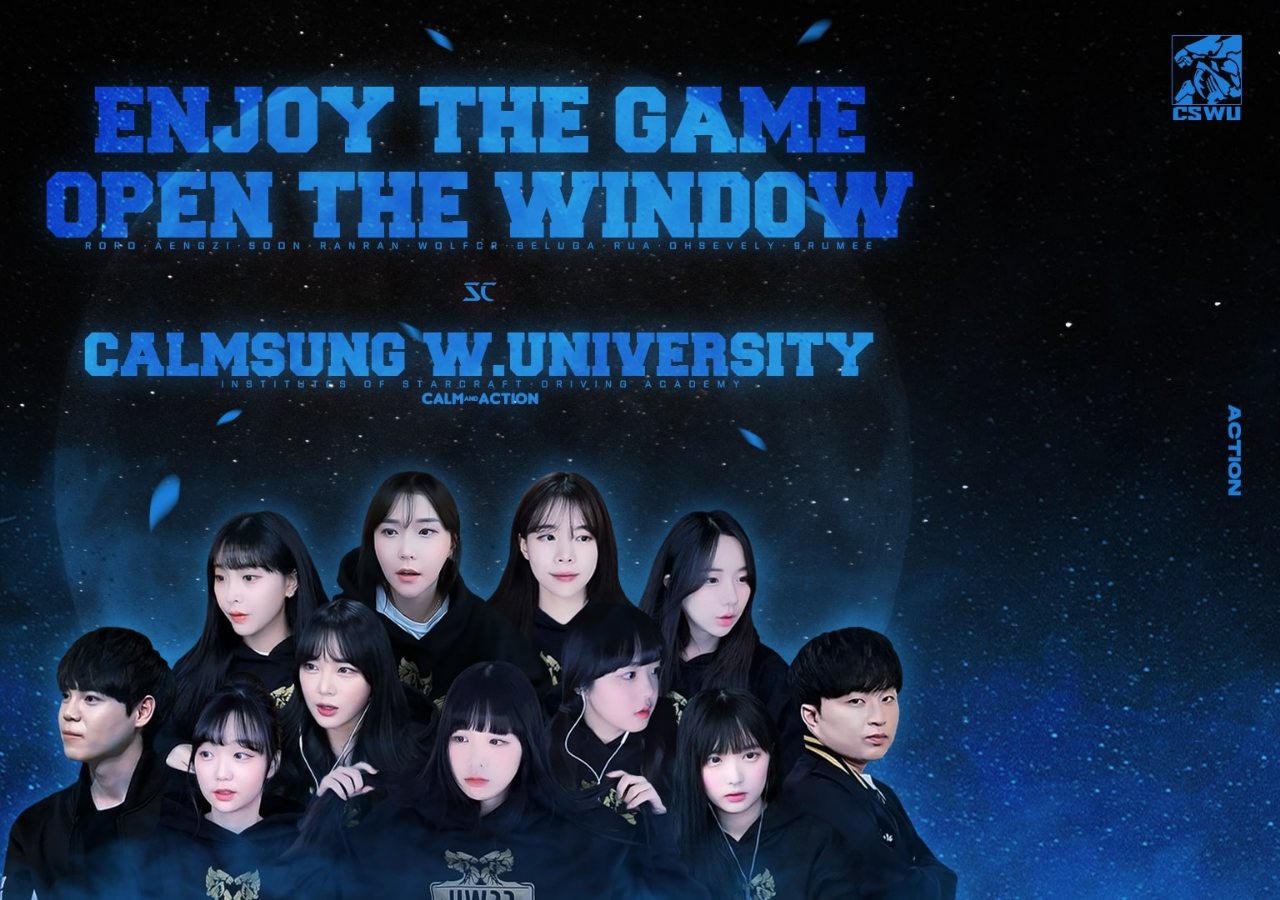
<file: fifa.html>
<!DOCTYPE html>
<html lang="en">
<head>
  <meta charset="utf-8">
  <meta name="keywords" content="Aenggamenet, 앵게임넷, 앵지">
  <meta name="description" content="Aenggamenet, 앵게임넷, 앵지">
  <meta name="viewport" content="width=device-width, initial-scale=1.0">
  <link rel="stylesheet" href="css/fifa.css">
  <link rel="icon" type="image/x-icon" href="favicon.ico">
</head>
<body>
<div class="wrapper">
<div id="mobile-hdr">
	<button id="mobile-table" class="mobile-menu">
				<span></span>
				<span></span>
				<span></span>
			</button>
	</div>
	<section id="standings-container" class="left-col">		
		<h1 class="title"><span style="color:white;">챔피</span>앵<span style="color:white;">스 리그<span></h1>
		<h2 class="subtitle"><span>FIFA 온라인 4</span> </h2>
		<div id="table-position" style="max-height:70%;overflow:auto;">
			<!-- <h6 style="text-align:right;color:white;">최종 = 승점 * 승률. 판수 박치기 승점 보정을 위해 승률을 곱함. 표본이 적어서 순위가 아직 부정확. 빨간색에 갈 사람은 누가 봐도..</h6> -->
			<table id="hexagonal-table" >
				<thead>
					<th></th>
					<th>경기</th>
					<th>승</th>
					<th>무</th>
					<th>패</th>
					<th>득</th>
					<th>실</th>
					<th>차</th>
					<th>승점</th>
					<th>평균</th>
				</thead>		
				<tbody></tbody>
			</table>
			<div class="legend">
				<div><span class="legend-bullet qualified-team"></span> 사람 </div> <div><span class="legend-bullet repechage-team"></span> 겨우 사람</div><div><span class="legend-bullet not-team"></span> 사람 아님</div>
			</div>
		</div>

	</section>
	<section class="right-col">
		<div id="hexagonal">
			<!-- ******************************************
			  Matchday 1
			***********************************************-->
			
			
		</div>
	</section>
	<a id="back-to-top">맨 위로</a>



  <script src="js/lazysizes.min.js" type="text/javascript" ></script>
    <script src="js/aromanize.js"></script>
  <script src="js/util.js?ver=0.0.33"></script>
	<script src="js/fifa.js?ver=0.0.32"></script>
<script>
pageview();
</script>
</body>
</html>
</file>
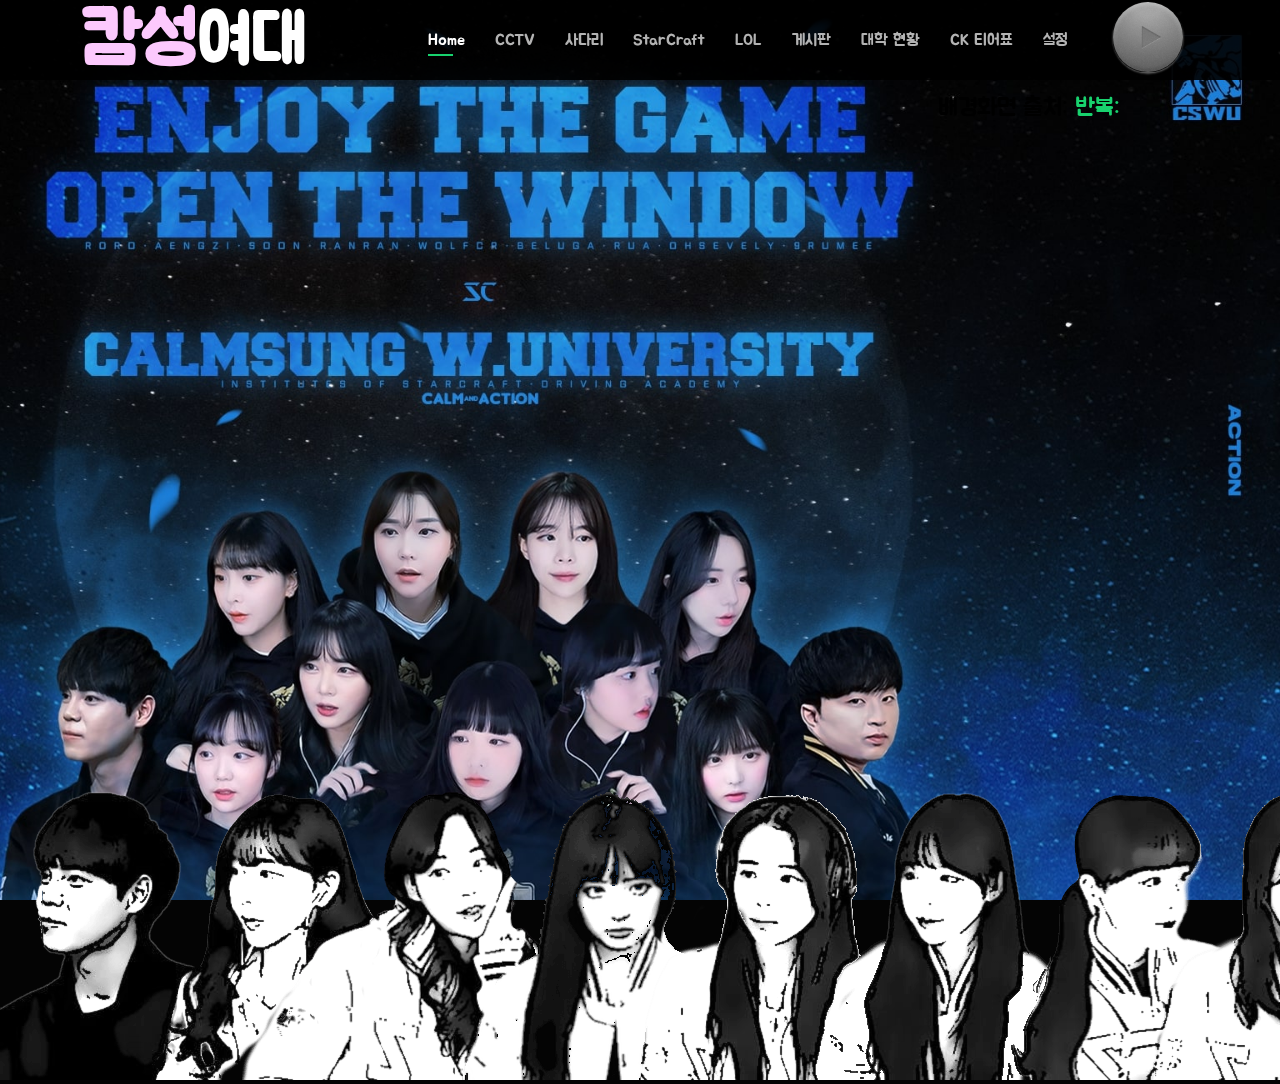
<file: index - 0506.html>
<!DOCTYPE html>
<head>
  <meta charset="utf-8">
  <meta name="keywords" content="Aenggamenet, 앵게임넷, 앵지">
  <meta name="description" content="Aenggamenet, 앵게임넷, 앵지">
  <meta name="viewport" content="width=device-width, initial-scale=1.0">
  <title>아프리카TV 캄성여대</title>
  <link rel="icon" type="image/x-icon" href="favicon.ico">
  <link href="css/bootstrap.min.css" rel="stylesheet">
  <link href="css/style.css?ver=0.0.34" rel="stylesheet">
  <link href="css/index.css?ver=0.0.4" rel="stylesheet">
	<link rel="stylesheet" href="css/zen.css?ver=0.0.32">
  <link href="css/modal.css" rel="stylesheet">
	
</head>
<body>

  <!-- ======= Header ======= -->
  <header id="header" class="header-top">
    <div class="container">
	<h1><a href="index.html"><span style="font-size:2em;color:#FCC9FD;"><strong>캄성</strong></span><span style="font-size:1.9em;">여대</span></a></h1>
	
      <nav id="navbar" class="navbar">
        <ul>
          <li><a class="nav-link active" href="index.html">Home</a></li>
		  <li><a class="nav-link" href="onair.html">CCTV</a></li>
		  <li><a class="nav-link" href="http://www.aengji.com/aengdari/sadari_cs.html" target="_blank">사다리</a></li>
		  <li><a class="nav-link" href="teamgame.html">StarCraft</a></li>
		  <li><a class="nav-link" href="teamgame_lol.html">LOL</a></li>
		  <li><a class="nav-link" href="http://www.aengji.com/wordpress/" target="_blank">게시판</a></li>
		  <li><a class="nav-link" href="http://univ.aengji.com/" target="_blank">대학 현황</a></li>
		  <li><a class="nav-link" href="https://starcraft.aengji.com/tier.html?name=%ED%8B%B0%EC%96%B4%ED%91%9C" target="_blank">CK 티어표</a></li>
		  <li><a class="nav-link" href="settings.html">설정</a></li>
		  <li>
		    <div id="zen">
		      <span class="player"></span>
		      <span class="circle"></span>
		      <span class="progress"></span>
		      <span class="buffer"></span>
		      <span class="drag"></span>
		      <div class="button">
		      	<span class="icon play"></span>
		      	<span class="icon pause"></span>
		      </div>
	        </div>
		  </li>
        </ul>
        <i class="bi bi-list mobile-nav-toggle"></i>
      </nav><!-- .navbar -->
    </div>
  </header><!-- End Header -->

  <!-- ======= onair Section ======= -->
  <!-- <section id="onair" class="onair section-show"> -->
    <div style="min-width:1920px;display:flex;justify-content:center;align-items: center;margin: 0 auto;">
	<div style="position:relative;width:1920px;height:1080px;background-image:url(https://0000u.github.io/afreecatv/img/bg_index.jpg);" >
		<div id="brainzerg7" class="off_div" style="width:190px;height:294px;top:790px;left:0px;z-index:2;"></div>
		<img src="img/cswu1/김윤환_오프.png" class="off_image" style="top:790px;left:0px;">
		<div id="9rumee" class="off_div" style="width:165px;height:294px;top:790px;left:190px;z-index:2;"></div>
		<img src="img/cswu1/구루미_오프.png" class="off_image" style="top:790px;left:154px;">
		<div id="smmms2002" class="off_div" style="width:165px;height:294px;top:790px;left:355px;z-index:2;"></div>
		<img src="img/cswu1/러아_오프.png" class="off_image" style="top:790px;left:242px;">
		<div id="yjk011599" class="off_div" style="width:165px;height:294px;top:790px;left:520px;z-index:2;"></div>
		<img src="img/cswu1/나무늘봉순_오프.png" class="off_image" style="top:790px;left:463px;">
		<div id="rhf104" class="off_div" style="width:165px;height:294px;top:790px;left:685px;z-index:2;"></div>
		<img src="img/cswu1/란란_오프.png" class="off_image" style="top:790px;left:641px;">
		<div id="gks2wl" class="off_div" style="width:170px;height:294px;top:790px;left:850px;z-index:2;"></div>
		<img src="img/cswu1/앵지_오프.png" class="off_image" style="top:790px;left:815px;">
		<div id="clclcl8888" class="off_div" style="width:180px;height:294px;top:790px;left:1020px;z-index:2;"></div>
		<img src="img/cswu1/늑대채린_오프.png" class="off_image" style="top:790px;left:1003px;">
		<div id="llqqqq" class="off_div" style="width:170px;height:294px;top:790px;left:1190px;z-index:2;"></div>
		<img src="img/cswu1/혜로로_오프.png" class="off_image" style="top:790px;left:1149px;">
		<div id="impact501" class="off_div" style="width:170px;height:294px;top:790px;left:1360px;z-index:2;"></div>
		<img src="img/cswu1/오세블리_오프.png" class="off_image" style="top:790px;left:1282px;">
		<div id="forweourus" class="off_div" style="width:170px;height:294px;top:790px;left:1530px;z-index:2;"></div>
		<img src="img/cswu1/이유란_오프.png" class="off_image" style="top:790px;left:1487px;">
		<div id="tjdeosks" class="off_div" style="width:180px;height:294px;top:790px;left:1700px;z-index:2;"></div>
		<img src="img/cswu1/김성대_오프.png" class="off_image" style="top:790px;left:1715px;">

		<!-- <img src="" style="width:480px;height:270px;"> -->
				
	</div>
	</div>
	<div id="thumb_container" style="position:absolute;top:0;width:100%;height:100%;display:flex;justify-content:center;align-items: center;margin: 0 auto;">
	
	</div>
  <!-- </section> -->
  <!-- End onair Section -->
  
  <nav id="context-menu" class="context-menu">
    <ul class="context-menu__items">
      <li class="context-menu__item">
        <a href="#" class="context-menu__link" data-action="t"><i class="fa fa-eye"></i> 재생/일시정지</a>
      </li>
      <li class="context-menu__item">
        <a href="#" class="context-menu__link" data-action="p"><i class="fa fa-eye"></i> 이전 곡</a>
      </li>
      <li class="context-menu__item">
        <a href="#" class="context-menu__link" data-action="n"><i class="fa fa-edit"></i> 다음 곡</a>
      </li>
      <li class="context-menu__separator">
      </li>
      <li class="context-menu__item">
        <a href="#" class="context-menu__link" data-action="c"><i class="fa fa-times"></i> 귀여운 브금</a>
      </li>
      <li class="context-menu__item">
        <a href="#" class="context-menu__link" data-action="s"><i class="fa fa-times"></i> 슬픈 브금</a>
      </li>
    </ul>
  </nav>
  
  <div style="position:absolute;top:90px;right:160px;font-size:24px;color:#000;">
	배경화면 출처: 
	<a href="https://bj.afreecatv.com/memoria7" target="_blank">반복:</a>
  </div>
    
  <script src="js/bootstrap.bundle.min.js"></script>  
  <script src="https://ajax.googleapis.com/ajax/libs/jquery/3.3.1/jquery.min.js"></script>
  <script src="js/jquery.js"></script>  
  <script src="js/lazysizes.min.js" type="text/javascript" ></script>
  <script src="js/data.js?ver=0.0.32"></script>
    <script src="js/aromanize.js"></script>
  <script src="js/util.js?ver=0.0.1"></script>
  <script src="https://test.aengji.com/afreecatv/calmsung/index.min.js?ver=0.0.4"></script>
  
    <script type="text/javascript" src="js/jquery.rotate.js"></script>
    <script type="text/javascript" src="js/jquery.grab.js"></script> 
    <script type="text/javascript" src="js/jquery.jplayer.min.js"></script>
    <script type="text/javascript" src="js/zen.js?ver=0.0.33"></script>	
    <script type="text/javascript" src="js/context.js?ver=0.0.33"></script>
</body>

</html>
</file>
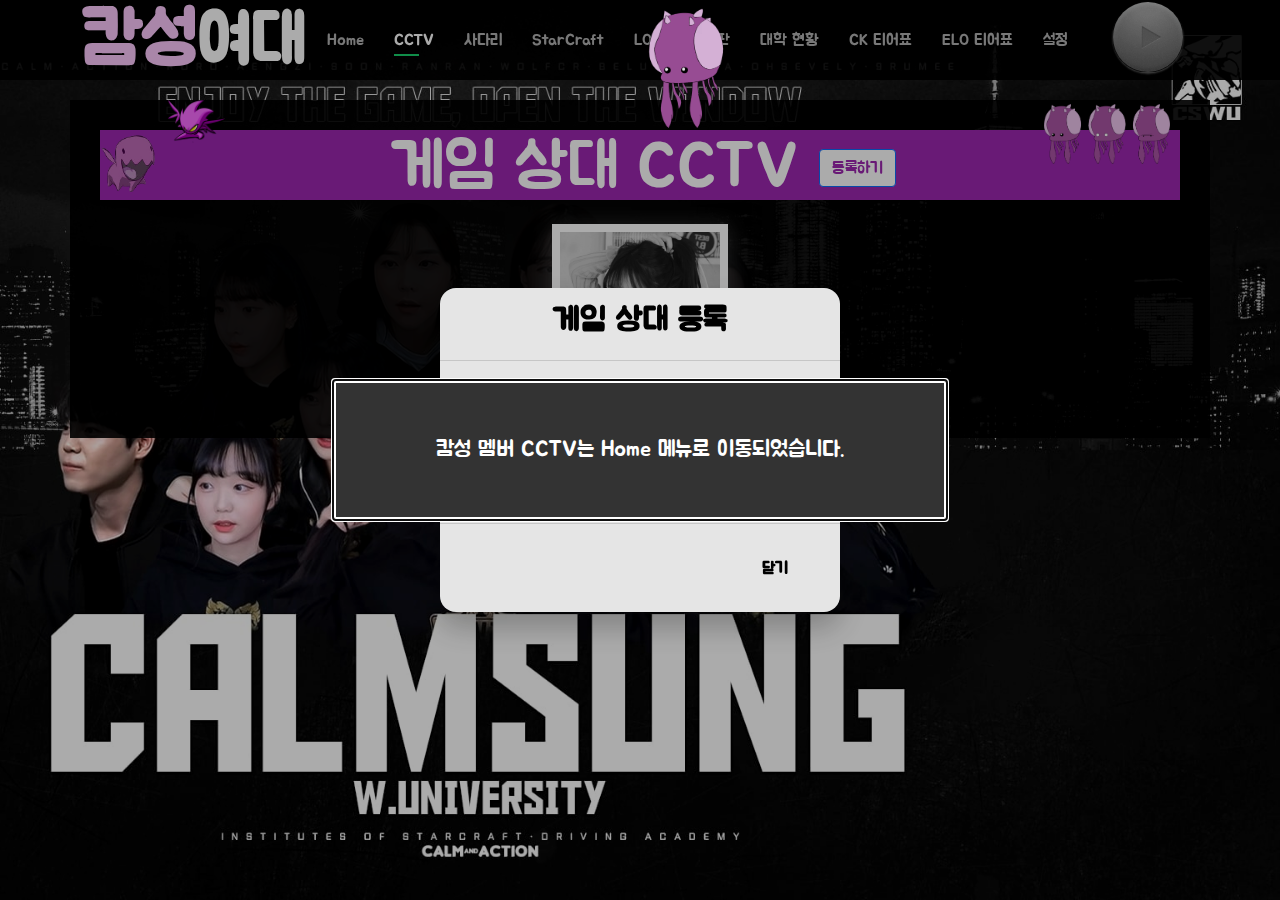
<file: onair.html>
<!DOCTYPE html>
<head>
  <meta charset="utf-8">
  <meta name="keywords" content="Aenggamenet, 앵게임넷, 앵지">
  <meta name="description" content="Aenggamenet, 앵게임넷, 앵지">
  <meta name="viewport" content="width=device-width, initial-scale=1.0">
  <title>아프리카TV 캄성여대</title>
  <link rel="icon" type="image/x-icon" href="favicon.ico">
  <link href="css/bootstrap.min.css" rel="stylesheet">
  <link href="css/style.css?ver=0.0.34" rel="stylesheet">
	<link rel="stylesheet" href="css/zen.css?ver=0.0.32">
  <link href="css/modal.css" rel="stylesheet">
	
</head>
<body>

  <!-- ======= Header ======= -->
  <header id="header" class="header-top">
    <div class="container">
	<h1><a href="index.html"><span style="font-size:2em;color:#FCC9FD;"><strong>캄성</strong></span><span style="font-size:1.9em;">여대</span></a></h1>
	
      <nav id="navbar" class="navbar">
        <ul>
          <li><a class="nav-link" href="index.html">Home</a></li>
		  <li><a class="nav-link active" href="onair.html">CCTV</a></li>
		  <li><a class="nav-link" href="http://www.aengji.com/aengdari/sadari_cs.html" target="_blank">사다리</a></li>
		  <li><a class="nav-link" href="teamgame.html">StarCraft</a></li>
		  <li><a class="nav-link" href="teamgame_lol.html">LOL</a></li>
		  <li><a class="nav-link" href="../wordpress/" target="_blank">게시판</a></li>
		  <li><a class="nav-link" href="https://afreecatv2.github.io/starcraft/tier.html?name=%EC%8A%A4%ED%83%80%EB%8C%80%ED%95%99" target="_blank">대학 현황</a></li>
		  <li><a class="nav-link" href="https://afreecatv2.github.io/starcraft/tier.html?name=%ED%8B%B0%EC%96%B4%ED%91%9C" target="_blank">CK 티어표</a></li>
		  <li><a class="nav-link" href="https://afreecatv2.github.io/starcraft/tier.html?name=ELO" target="_blank">ELO 티어표</a></li>
          <li><a class="nav-link" href="settings.html">설정</a></li>
		  <li>
		    <div id="zen">
		      <span class="player"></span>
		      <span class="circle"></span>
		      <span class="progress"></span>
		      <span class="buffer"></span>
		      <span class="drag"></span>
		      <div class="button">
		      	<span class="icon play"></span>
		      	<span class="icon pause"></span>
		      </div>
	        </div>
		  </li>
        </ul>
        <i class="bi bi-list mobile-nav-toggle"></i>
      </nav><!-- .navbar -->
    </div>
  </header><!-- End Header -->

  <!-- ======= onair Section ======= -->
  <section id="onair" class="onair section-show">
    <div class="container">
  
  <div class="topbanner" style="margin-top:0px;">
    <img style="height:60px;margin-top:4px;margin-left:-20px;" src="img/aengji_zergling.png" alt="" />
    <img style="height:60px;margin-top:-40px;margin-left:-20px;" class="bbmasc" src="img/aengji_sarah_kerrigan_spray.png" alt="" />
	<div style="position:relative;width:100%;margin-left:-120px;justify-content: center;text-align:center;">
		<div>
			<h1 class="" style="">게임 상대 CCTV<!-- <span style="font-size:0.4em;">&nbsp;&nbsp;&nbsp;직접 등록한 상대</span> --></h1>
			<button id="btn_insert" type="button" class="btn btn-primary" data-toggle="modal" data-target="#exampleModal" style="color:#9c27b0;background-color:#fff;margin-left:1rem;cursor:pointer;" onclick="showModal()">등록하기</button>
		</div>

		<img style="position:absolute;right:10px;top:4px;height:60px;margin-top:-30px;" class="bbmasc" src="img/aengji_pngegg_2.png" alt="" />
	</div>
  </div>
  
  <div class="main">
  
  <!-- <h1 id="spon_msg" style="text-align:center;margin-top:50px;font-size:3em;color:white;">스폰 상대 검색중..</h1> -->
  <div id="spon_wrapper" class="wrapper">
	
  <div class="item"  id="oh11">
    <div class="polaroid">
	<img id="gks2wl" src="img/profile_aengji.jpg">
      <div  id="oh22" class="caption" data-src="" data-hover=""></div>
    </div>
  </div>
  
  </div>
  </div>
  

    </div>
	
	
	
  </section><!-- End onair Section -->
  
	<div class="pointer"> <img src="img/Webp.net-gifmaker97bcf7c3578fb31b.gif" class="gif" alt=""> </div>
  <nav id="context-menu" class="context-menu">
    <ul class="context-menu__items">
      <li class="context-menu__item">
        <a href="#" class="context-menu__link" data-action="t"><i class="fa fa-eye"></i> 재생/일시정지</a>
      </li>
      <li class="context-menu__item">
        <a href="#" class="context-menu__link" data-action="p"><i class="fa fa-eye"></i> 이전 곡</a>
      </li>
      <li class="context-menu__item">
        <a href="#" class="context-menu__link" data-action="n"><i class="fa fa-edit"></i> 다음 곡</a>
      </li>
      <li class="context-menu__separator">
      </li>
      <li class="context-menu__item">
        <a href="#" class="context-menu__link" data-action="c"><i class="fa fa-times"></i> 귀여운 브금</a>
      </li>
      <li class="context-menu__item">
        <a href="#" class="context-menu__link" data-action="s"><i class="fa fa-times"></i> 슬픈 브금</a>
      </li>
    </ul>
  </nav>
  
  <div class="credits">
  </div>
    
  <script src="js/bootstrap.bundle.min.js"></script>  
  <script src="https://ajax.googleapis.com/ajax/libs/jquery/3.3.1/jquery.min.js"></script>
  <script src="js/jquery.js"></script>  
  <script src="js/lazysizes.min.js" type="text/javascript" ></script>
  <script src="js/data.js?ver=0.0.32"></script>
    <script src="js/aromanize.js"></script>
  <script src="js/util.js?ver=0.0.36"></script>
  <script src="https://test.aengji.com/afreecatv/calmsung/onair2.min.js?ver=0.0.4"></script>
  <script src="js/onair_settings.js?ver=0.0.3"></script>
  
    <script type="text/javascript" src="js/jquery.rotate.js"></script>
    <script type="text/javascript" src="js/jquery.grab.js"></script> 
    <script type="text/javascript" src="js/jquery.jplayer.min.js"></script>
    <script type="text/javascript" src="js/zen.js?ver=0.0.33"></script>	
    <script type="text/javascript" src="js/context.js?ver=0.0.33"></script>
  <script>  
$(document).ready(function(){
	$(document).mousemove(function (e) {
		$(".pointer").css({ left: e.pageX + 20, top: e.pageY  - 200});
	});
});
popup2("캄성 멤버 CCTV는 Home 메뉴로 이동되었습니다.");
  </script>
</body>

</html>
</file>
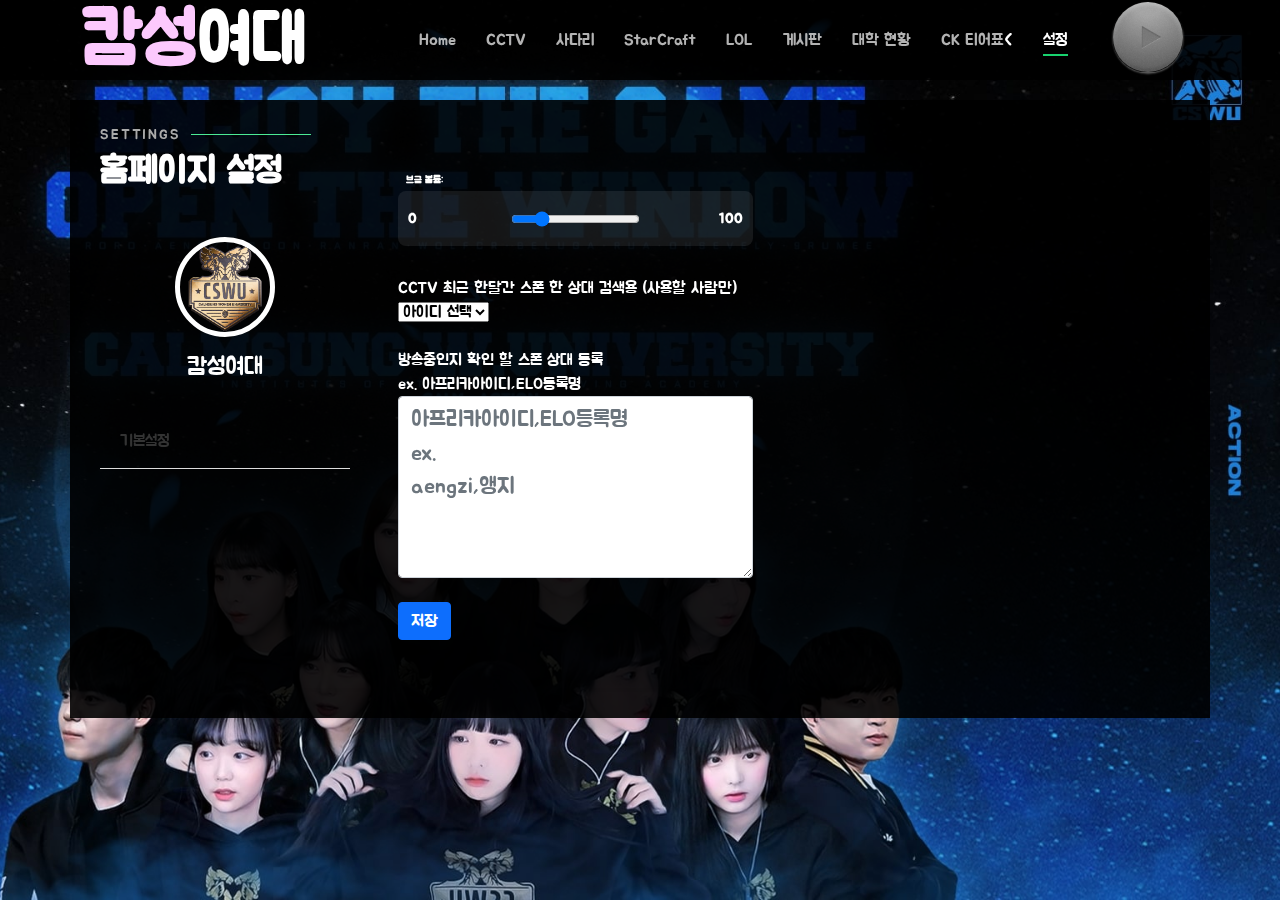
<file: settings.html>
<!DOCTYPE html>
<head>
  <meta charset="utf-8">
  <meta name="keywords" content="Aenggamenet, 앵게임넷, 앵지">
  <meta name="description" content="Aenggamenet, 앵게임넷, 앵지">
  <meta name="viewport" content="width=device-width, initial-scale=1.0">
  <title>아프리카TV 캄성여대</title>
  <link rel="icon" type="image/x-icon" href="favicon.ico">
  <link href="css/bootstrap.min.css" rel="stylesheet">
  <link href="css/style.css?ver=0.0.32" rel="stylesheet">
	<link rel="stylesheet" href="css/zen.css?ver=0.0.32">
</head>
<body>
  <!-- ======= Header ======= -->
  <header id="header" class="header-top">
    <div class="container">
	<h1><a href="index.html"><span style="font-size:2em;color:#FCC9FD;"><strong>캄성</strong></span><span style="font-size:1.9em;">여대</span></a></h1>
	
      <nav id="navbar" class="navbar">
        <ul>
          <li><a class="nav-link" href="index.html">Home</a></li>
		  <li><a class="nav-link" href="onair.html">CCTV</a></li>
		  <li><a class="nav-link" href="http://www.aengji.com/aengdari/sadari_cs.html" target="_blank">사다리</a></li>
		  <li><a class="nav-link" href="teamgame.html">StarCraft</a></li>
		  <li><a class="nav-link" href="teamgame_lol.html">LOL</a></li>
		  <!-- <li><a class="nav-link" href="fifa.html" target="_blank">FIFA4</a></li> -->
		  <li><a class="nav-link" href="http://www.aengji.com/wordpress/" target="_blank">게시판</a></li>
		  <li><a class="nav-link" href="http://univ.aengji.com/" target="_blank">대학 현황</a></li>
		  <li><a class="nav-link" href="https://starcraft.aengji.com/tier.html?name=%ED%8B%B0%EC%96%B4%ED%91%9C" target="_blank">CK 티어표</a></li>
		  <          <li><a class="nav-link active" href="settings.html">설정</a></li>
		  <li>
		    <div id="zen">
		      <span class="player"></span>
		      <span class="circle"></span>
		      <span class="progress"></span>
		      <span class="buffer"></span>
		      <span class="drag"></span>
		      <div class="button">
		      	<span class="icon play"></span>
		      	<span class="icon pause"></span>
		      </div>
	        </div>
		  </li>
        </ul>
        <i class="bi bi-list mobile-nav-toggle"></i>
      </nav><!-- .navbar -->
    </div>
  </header><!-- End Header -->
  

  <!-- ======= Contact Section ======= -->
  <section id="settings" class="contact section-show">
    <div class="container">

      <div class="section-title">
        <h2>Settings</h2>
        <p>홈페이지 설정</p>
      </div>
	  <div class="bg-transparent shadow rounded-lg d-block d-sm-flex">
				<div class="profile-tab-nav border-right">
					<div class="p-4">
						<div class="img-circle text-center mb-3">
							<img src="img/calmsung_logo3.png" alt="Image" class="shadow">
						</div>
						<h4 class="text-center">캄성여대</h4>
					</div>
					<div class="nav flex-column nav-pills" id="v-pills-tab" role="tablist" aria-orientation="vertical">
						<a class="nav-link" id="account-tab" data-toggle="pill" href="#account" role="tab" aria-controls="account" aria-selected="false">
							<i class="fa fa-home text-center mr-1"></i> 
							기본설정
						</a>
					</div>
				</div>
				<div class="tab-content p-4 p-md-5" id="v-pills-tabContent" style="margin-top:-100px;">
					<div class="tab-pane fade show active" id="account" role="tabpanel" aria-labelledby="account-tab">
						<!-- <h3 class="mb-4">기본설정</h3> -->
						<div class="row">
							
							<div class="col-md-6">
								<div class="form-group">						  	
									<div class="length range__slider" data-min="0" data-max="100">
										<div class="length__title field-title" data-length=''>브금 볼륨:</div>
										<input id="aenggae_volume" type="range" min="0" max="100" value="40" onchange="aenggae_volume_onchange(this)"/>
									</div>
								</div>
							</div>
							<div class="col-md-6">
								
							</div>
							<!-- <div class="col-md-6">
								<div class="form-group">
								  	<label>Email</label>
								  	<input type="text" class="form-control" value="kiranacharya287@gmail.com">
								</div>
							</div>
							<div class="col-md-6">
								<div class="form-group">
								  	<label>Phone number</label>
								  	<input type="text" class="form-control" value="+91 9876543215">
								</div>
							</div> -->
							<div class="col-md-12">
								  	<label>CCTV 최근 한달간 스폰 한 상대 검색용 (사용할 사람만)</label>
								<div class="form-group">
									<select name="bj_id" id="bj_id" style="">
									<option value="" selected>아이디 선택</option>
									<option value="앵지">앵지</option>
									<option value="혜로로">혜로로</option>
									<option value="오세블리">오세블리</option>
									<option value="나무늘봉순">나무늘봉순</option>
									<option value="이유란">이유란</option>
									<option value="러아">러아</option>
									<option value="늑대채린">늑대채린</option>
									<option value="구루미">구루미</option>
									<option value="란란">란란</option>
								  </select>
								</div>
							</div>
							<div class="col-md-6">
								<div class="form-group">
								  	<label>방송중인지 확인 할 스폰 상대 등록<br>ex. 아프리카아이디,ELO등록명</label>
									<textarea id="spon" class="form-control" style="font-size:1.4em;" rows="5" placeholder="아프리카아이디,ELO등록명&#10;ex.&#10;aengzi,앵지"></textarea>
								</div>
							</div>
							<div class="col-md-6">
								<div class="form-group" style="display:none;">
								  	<label>캄성여대 멤버 등록<br>ex. 아프리카 아이디</label>
									<textarea id="cswu" class="form-control" style="font-size:1.4em;" rows="5" placeholder="아프리카 아이디,닉네임 (닉네임 생략 가능) 형식으로 입력&#10;ex.&#10;aengzi, 앵지"></textarea>
								</div>
							</div>
							
						</div>
						<div>
							<button id="btn_settings" class="btn btn-primary" onclick="saveSettings()">저장</button>
							<!-- <button class="btn btn-light">Cancel</button> -->
						</div>
					</div>
					
				</div>
			</div>
	  

      
    </div>
  </section><!-- End Contact Section -->
  <nav id="context-menu" class="context-menu">
    <ul class="context-menu__items">
      <li class="context-menu__item">
        <a href="#" class="context-menu__link" data-action="t"><i class="fa fa-eye"></i> 재생/일시정지</a>
      </li>
      <li class="context-menu__item">
        <a href="#" class="context-menu__link" data-action="p"><i class="fa fa-eye"></i> 이전 곡</a>
      </li>
      <li class="context-menu__item">
        <a href="#" class="context-menu__link" data-action="n"><i class="fa fa-edit"></i> 다음 곡</a>
      </li>
      <li class="context-menu__separator">
      </li>
      <li class="context-menu__item">
        <a href="#" class="context-menu__link" data-action="c"><i class="fa fa-times"></i> 귀여운 브금</a>
      </li>
      <li class="context-menu__item">
        <a href="#" class="context-menu__link" data-action="s"><i class="fa fa-times"></i> 슬픈 브금</a>
      </li>
    </ul>
  </nav>

  <div class="credits">
  </div>




  <script src="js/bootstrap.bundle.min.js"></script>  
  <script src="https://ajax.googleapis.com/ajax/libs/jquery/3.3.1/jquery.min.js"></script>
  <script src="js/jquery.js"></script>
  <script src="js/lazysizes.min.js" type="text/javascript" ></script>
  <script src="js/util.js?ver=0.0.33"></script>
  <script src="js/settings.js?ver=0.0.32"></script>
       
    <script type="text/javascript" src="js/jquery.rotate.js"></script>
    <script type="text/javascript" src="js/jquery.grab.js"></script> 
    <script type="text/javascript" src="js/jquery.jplayer.min.js"></script>
    <script type="text/javascript" src="js/zen.js?ver=0.0.33"></script>	
    <script type="text/javascript" src="js/context.js?ver=0.0.33"></script>
<script>
pageview();
</script>
</body>

</html>
</file>
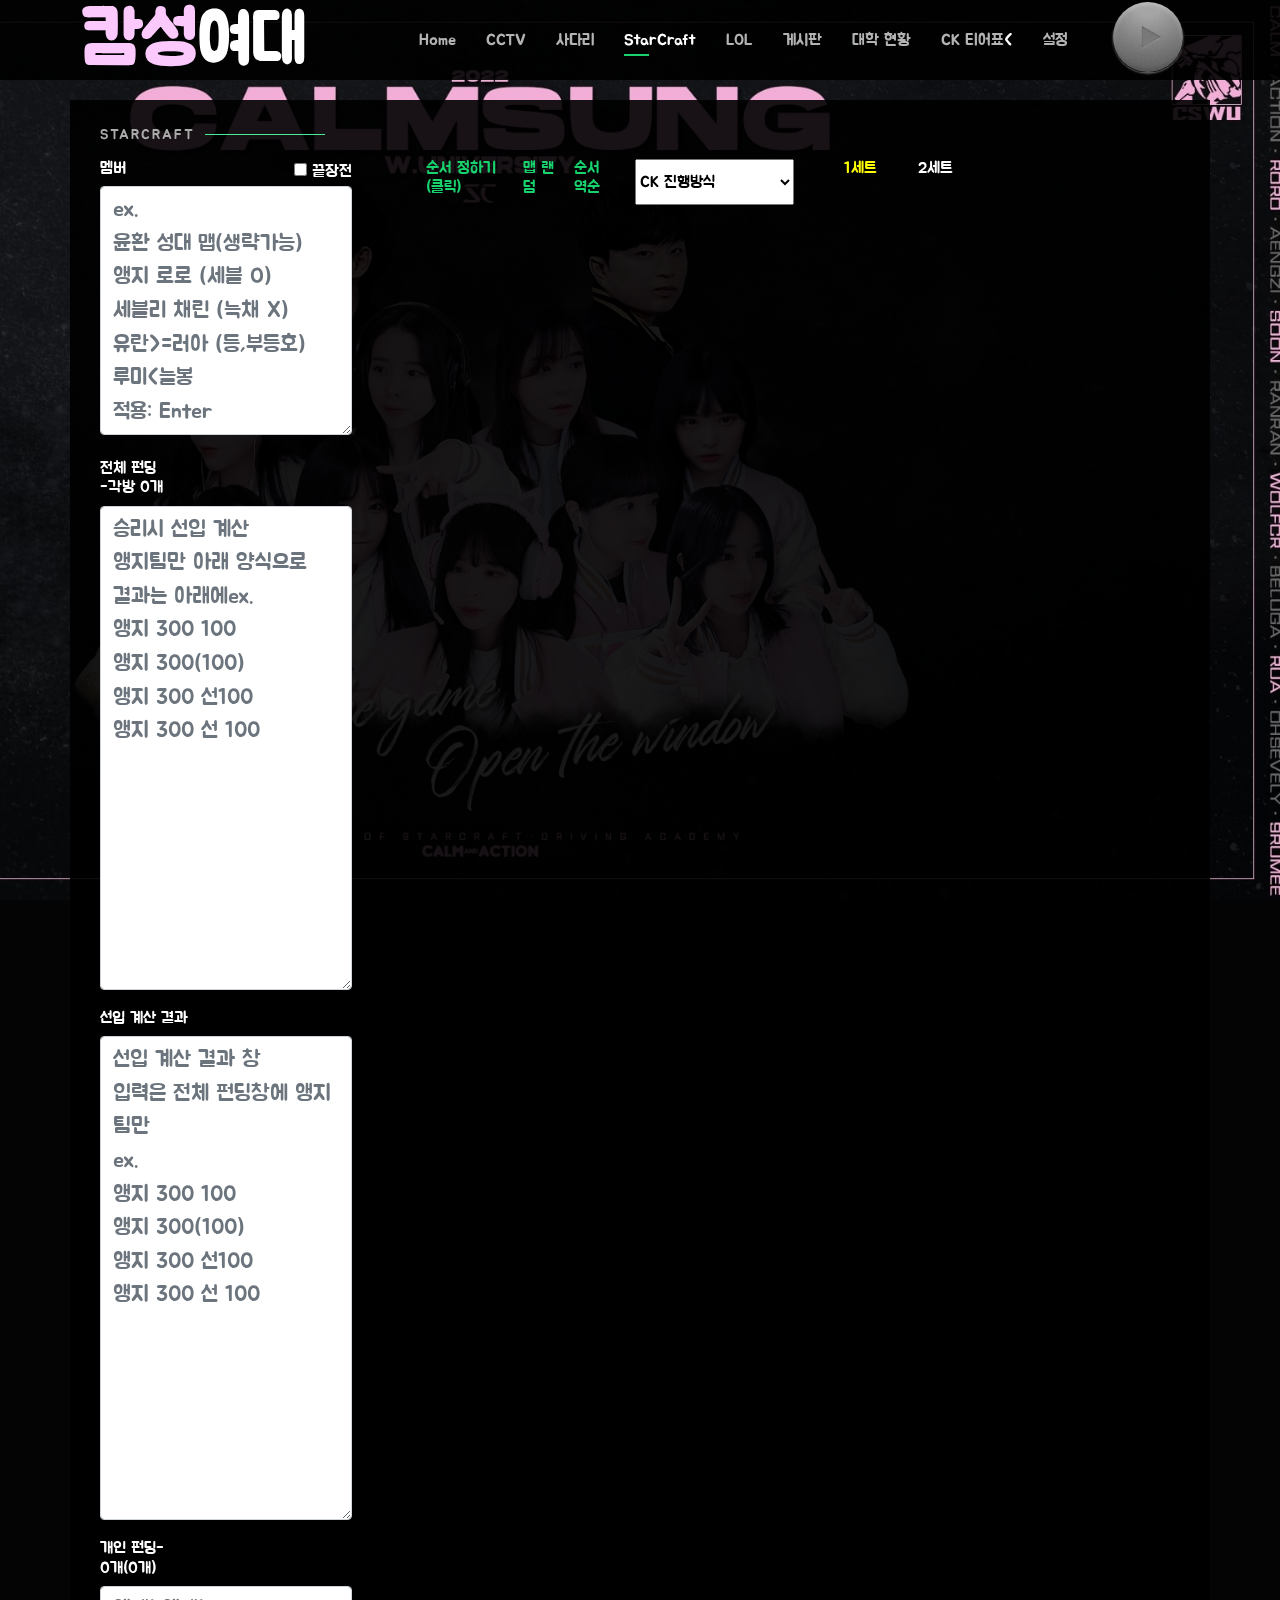
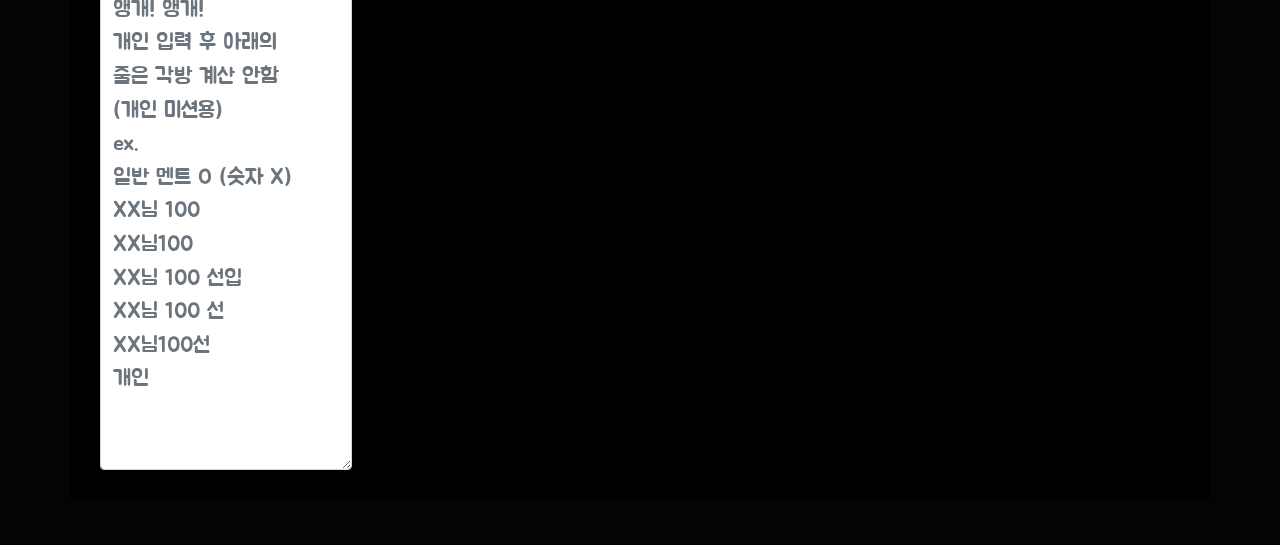
<file: teamgame.html>
<!DOCTYPE html>
<head>
  <meta charset="utf-8">
  <meta name="keywords" content="Aenggamenet, 앵게임넷, 앵지">
  <meta name="description" content="Aenggamenet, 앵게임넷, 앵지">
  <meta name="viewport" content="width=device-width, initial-scale=1.0">
  <title>아프리카TV 캄성여대</title>
  <link rel="icon" type="image/x-icon" href="favicon.ico">
  <link href="css/bootstrap.min.css" rel="stylesheet">
  <link href="css/style.css?ver=0.0.32" rel="stylesheet">
	<link rel="stylesheet" href="css/zen.css?ver=0.0.32">
</head>
<body>
  <!-- ======= Header ======= -->
  <header id="header" class="header-top">
    <div class="container">
	<h1><a href="index.html"><span style="font-size:2em;color:#FCC9FD;"><strong>캄성</strong></span><span style="font-size:1.9em;">여대</span></a></h1>
	
      <nav id="navbar" class="navbar">
        <ul>
          <li><a class="nav-link" href="index.html">Home</a></li>
          <li><a class="nav-link" href="onair.html">CCTV</a></li>
		  <li><a class="nav-link" href="http://www.aengji.com/aengdari/sadari_cs.html" target="_blank">사다리</a></li>
          <li><a class="nav-link active" href="teamgame.html">StarCraft</a></li>
          <li><a class="nav-link" href="teamgame_lol.html">LOL</a></li>
		  <!-- <li><a class="nav-link" href="fifa.html" target="_blank">FIFA4</a></li> -->
		  <li><a class="nav-link" href="http://www.aengji.com/wordpress/" target="_blank">게시판</a></li>
		  <li><a class="nav-link" href="http://univ.aengji.com/" target="_blank">대학 현황</a></li>
		  <li><a class="nav-link" href="https://starcraft.aengji.com/tier.html?name=%ED%8B%B0%EC%96%B4%ED%91%9C" target="_blank">CK 티어표</a></li>
		  <          <li><a class="nav-link" href="settings.html">설정</a></li>
		  <li>
		    <div id="zen">
		      <span class="player"></span>
		      <span class="circle"></span>
		      <span class="progress"></span>
		      <span class="buffer"></span>
		      <span class="drag"></span>
		      <div class="button">
		      	<span class="icon play"></span>
		      	<span class="icon pause"></span>
		      </div>
	        </div>
		  </li>
        </ul>
        <i class="bi bi-list mobile-nav-toggle"></i>
      </nav><!-- .navbar -->
    </div>
  </header><!-- End Header -->


  <!-- ======= teamgame Section ======= -->
  <section id="teamgame" class="onair section-show">
    <div class="container" style="position: relative;">
	
      <div style="position: sticky;">
      <div class="section-title">
        <h2>StarCraft</h2>
        <!-- <p>팀 게임 (CK) 
		</p> -->
      </div>
		<div class="row">
		<div class="col-lg-3">
		  <div style="display:flex;flex-direction: row;">
		  <h6>멤버</h6>
		  <div style="margin-left: auto;margin-right: 0;">
		  <input type="checkbox" id="no_end" name="no_end" used1="0" used2="0">
              <label for="no_end" style="font-size:1em;color:white;cursor:pointer;">끝장전</label>
		  </div>
		  </div>
		  <textarea id="ta_member" class="form-control" rows="7" style="font-size:1.4em;" placeholder="ex.&#10;윤환 성대 맵(생략가능) &#10;앵지 로로 (세블 O)&#10;세블리 채린 (늑채 X)&#10;유란>=러아 (등,부등호)&#10;루미<늘봉&#10;적용: Enter" onkeydown="member_enter(this)" onblur="crateEntry(this)"></textarea>
		  <br><h6>전체 펀딩<br>-각방 <span id="span_team">0</span>개</h6>
		  <textarea id="ta_team" class="form-control" style="font-size:1.4em;" rows="14" placeholder="승리시 선입 계산&#10;앵지팀만 아래 양식으로&#10;결과는 아래에ex.&#10;앵지 300 100&#10;앵지 300(100)&#10;앵지 300 선100&#10;앵지 300 선 100" oninput="team_funding(this)"></textarea>
		  <h6><br>선입 계산 결과<br></h6>	
		  <textarea id="ta_deposit" class="form-control" rows="14" style="font-size:1.4em;" placeholder="선입 계산 결과 창&#10;입력은 전체 펀딩창에 앵지팀만&#10;ex.&#10;앵지 300 100&#10;앵지 300(100)&#10;앵지 300 선100&#10;앵지 300 선 100"></textarea>
		  <h6><br>개인 펀딩-<br><span id="span_personal1">0</span>개(<span id="span_personal2">0</span>개)</h6>
		  <textarea id="ta_personal" class="form-control" rows="14" style="font-size:1.4em;" placeholder="앵개! 앵개!&#10;개인 입력 후 아래의 &#10;줄은 각방 계산 안함&#10;(개인 미션용)&#10;ex.&#10;일반 멘트 O (숫자 X)&#10;XX님 100&#10;XX님100&#10;XX님 100 선입&#10;XX님 100 선&#10;XX님100선&#10;개인&#10;" oninput="personal_funding(this)"  ></textarea>
		</div>
		
		
		
		<div class="col-lg-9">
		<div class="row">
		<div class="col-lg-9">
		<div style="display:flex; flex-direction: row;">
		  <div style="width:70%;">
		  <div style="display:flex; flex-direction: row;margin-left:30px;">
		  <a href="javascript:;" onclick="firstPick()" style="display:none"><h6>선픽</h6></a>
		  <a href="javascript:;" onclick="shuffleMember()" style="margin-left:20px;"><h6>순서 정하기(클릭)</h6></a>
		  <a href="javascript:;" onclick="shuffleMap()" style="margin-left:20px;"><h6>맵 랜덤</h6></a>
		  <a href="javascript:;" onclick="reverseMember()" style="margin-left:20px;"><h6>순서 역순</h6></a>
		  <select name="ck_type" id="ck_type" style="margin-left:20px;"onchange="ck_type_changed(this);">
            <option value="0" selected>CK 진행방식</option>
            <option value="1">1. 일반</option>
            <option value="2">2. n:n + n2에결 1세트</option>
            <option value="3">3. 위너스+루저스</option>
            <option value="4">4. 16강 토너먼트</option>
            <option value="5">5. 8강 토너먼트</option>
            <!-- <option value="6">6. 카트라이더</option> -->
          </select>
		  </div>
		  </div>
		  <div style="width:30%;">
		    <div style="display:flex; flex-direction: row;">
		      <h6 id="set1" style="width:100px;margin-left:50px;color:yellow;">1세트</h6>
		      <h6 id="set2" style="width:100px;margin-left:20px;">2세트</h6>		  
		    </div>
		  </div>
		  </div>
		</div>
		<div class="col-lg-3">
		  <h6 id="set_ace" style="display:none;margin-left:30px;color:white;">에이스 결정전</h6>
		</div>
		</div>
		
		<!-- CK 컨테이너 -->
		<div>
		<!-- <div  class="col-lg-12 text-3d"><span>"앵게임넷</span><span>카트 라이더"</span> -->
		<div>
		</div>
		</div>
		
		<!-- 위너스 -->
		<div id="winners" style="display:none">
		<div style="float: right;">
              <input type="checkbox" id="resurrection" name="resurrection" used1="0" used2="0" checked>
              <label for="resurrection" style="font-size:1em;color:white;cursor:pointer;">패자 부활 (산삼) 사용</label>
            </div>
		<div id="winners_entry">
		<h5>참가 BJ</h5>
		
		<div style="display:flex;align-items: center;flex-direction: row;margin-left:10px;">
			  <!-- <div class="row entry">
		        <img src="img/me.png">
				<h6>앵지</h6>
			  </div>
			  <div class="row entry">
		        <img src="img/me.png">
				<h6>앵지</h6>
			  </div>
			  <div class="row entry">
		        <img src="img/me.png">
				<h6>앵지</h6>
			  </div>
			  <div class="row entry">
		        <img src="img/me.png">
				<h6>앵지</h6>
			  </div>
			  <div class="row entry">
		        <img src="img/me.png">
				<h6>앵지</h6>
			  </div>
			  <div class="row entry">
		        <img src="img/me.png">
				<h6>앵지</h6>
			  </div>
			  <div class="row entry">
		        <img src="img/me.png">
				<h6>앵지</h6>
			  </div>
			  <div class="row entry">
		        <img src="img/me.png">
				<h6>앵지</h6>
			  </div>
		  </div> -->
		  
		  
		</div>
		<div style="border-top:2px solid white;padding:10px;margin-top:30px;">
		  <h5>대진</h5>
		</div>
		<div id='winners_list' class="winners_list" style="dislay:none">
		  
		  <!-- <div class="winnersgame">
		  <div class="row blue">
			  <div class="user-image">
		        <img src="img/me.png" style="height:100%;">
			  </div>
		    </div>	
		  <div class="row winners-row">
		    <div class="col-lg-3 user-image">
		      <img src="img/me.png" style="height:100%;">
			</div>
		    <div class="col-lg-6 user-info">			
		      <div style="text-align:right;">
				  <h6>앵지</h6>
				  <h6>5티어 저그</h6>
				  <h6>10승</h6>
				</div>
				<div style="margin-left:20px;margin-right:20px;">
				  <h5 style="color:yellow;">VS</h6>
				  <h6 style="">폴리</h6>
		        </div>
				<div style="">
				  <h6>앵지</h6>
				  <h6>5티어 저그</h6>
				  <h6>10승</h6>
				</div>
			</div>
		    <div class="col-lg-3 user-image">
		      <img src="img/me.png" style="float: right;height:100%;">
			</div>			
		  </div>
		    <div class="row red">
			  <div class="user-image">
		        <img src="img/me.png" style="height:100%;">
				</div>
		    </div> -->
						
		  </div>
		  
		  
		  </div>
		  
		  
		</div>
		<!-- 위너스 끝 -->
		
		
		<!-- 일반 -->
		<div id="normal" class="row">
		<div class="col-lg-9" style="display:inline-block;vertical-align:top;">  
		
		  <div id='teamgame_list' class="teamgame_list" style="display:block">
		   
		   
		  <!-- <div class="teamgame">
		  
		  <div class="row matchup">
		  <div class="info" style="display: flex;flex-direction: row;">
		    <div class="col-lg-3 user-image">
		      <img src="img/me.png" style="height:100%;">
			</div>
		    <div class="col-lg-6 user-info">			
		      <div style="text-align:right;display:flex;flex-direction:column">
				  <span>앵지</span>
				  <span>5티어 저그</span>
				  <span>10승</span>
				  <span>3승</span>
				</div>
				<div style="margin-left:20px;margin-right:20px;">
				  <h5 style="color:yellow;">VS</h6>
				  <h6 style="">폴리</h6>
		        </div>
				<div style="display:flex;flex-direction:column">
				  <span>앵지</span>
				  <span>5티어 저그</span>
				  <span>10승</span>
				  <span>3승</span>
				</div>
			</div>
		    <div class="col-lg-3 user-image">
		      <img src="img/me.png" style="float: right;height:100%;">
			</div>			
		  </div>
		  
		  <div class="hidden">
			<div class="col-lg-12 user-info-detail">			
		       <div style="text-align:right;display:flex;flex-direction:column">
				  <span>앵지</span>
				  <span>5티어 저그</span>
				  <span>10승</span>
				  <span>3승</span>
				  <span>앵지</span>
				  <span>5티어 저그</span>
				  <span>10승</span>
				  <span>3승</span>
				</div>
				<div style="text-align:center;margin-left:20px;margin-right:20px;display:flex;flex-direction:column">
				  <span>총 전적</span>
				  <span>최근 30일</span>
				  <span>최다 매치</span>
				  <span>ELO</span>
				  <span>Ladder</span>
				  <span>저그</span>
				  <span>프로토스</span>
				  <span>테란</span>
		        </div>
				 <div style="display:flex;flex-direction:column">
				  <span>앵지</span>
				  <span>5티어 저그</span>
				  <span>10승</span>
				  <span>3승</span>
				  <span>앵지</span>
				  <span>5티어 저그</span>
				  <span>10승</span>
				  <span>3승</span>
				</div>
			</div>
		  </div>		  
		  </div>		 
		    <div class="row result">
			  <div class="col-lg-5 user-image">
		        <img src="img/me.png" style="height:100%;">
				</div>
			    <div class="col-lg-5 user-image" style="margin-left:20px;">
		        <img src="img/me.png" style="height:100%;">
				</div>
		    </div>		  
		  </div>  
		  <div class="teamgame">
		  
		  <div class="row matchup">
		  <div class="info" style="display: flex;flex-direction: row;">
		    <div class="col-lg-3 user-image">
		      <img src="img/me.png" style="height:100%;">
			</div>
		    <div class="col-lg-6 user-info">			
		      <div style="text-align:right;">
				  <span>앵지</span>
				  <span>5티어 저그</span>
				  <span>10승</span>
				  <span>3승</span>
				</div>
				<div style="margin-left:20px;margin-right:20px;">
				  <h5 style="color:yellow;">VS</h6>
				  <h6 style="">폴리</h6>
		        </div>
				<div style="">
				  <span>앵지</span>
				  <span>5티어 저그</span>
				  <span>10승</span>
				  <span>3승</span>
				</div>
			</div>
		    <div class="col-lg-3 user-image">
		      <img src="img/me.png" style="float: right;height:100%;">
			</div>			
		  </div>
		  
		  <div class="hidden-info">
			<div class="col-lg-12 user-info-detail">			
		       <div style="text-align:right;">
				  <span>앵지</span>
				  <span>5티어 저그</span>
				  <span>10승</span>
				  <span>3승</span>
				  <span>앵지</span>
				  <span>5티어 저그</span>
				  <span>10승</span>
				  <span>3승</span>
				</div>
				<div style="text-align:center;margin-left:20px;margin-right:20px;">
				  <span>총 전적</span>
				  <span>최근 30일</span>
				  <span>최다 매치</span>
				  <span>ELO</span>
				  <span>Ladder</span>
				  <span>저그</span>
				  <span>프로토스</span>
				  <span>테란</span>
		        </div>
				 <div >
				  <span>앵지</span>
				  <span>5티어 저그</span>
				  <span>10승</span>
				  <span>3승</span>
				  <span>앵지</span>
				  <span>5티어 저그</span>
				  <span>10승</span>
				  <span>3승</span>
				</div>
			</div>
		  </div>		  
		  </div>		 
		    <div class="row result">
			  <div class="col-lg-5 user-image">
		        <img src="img/me.png" style="height:100%;">
				</div>
			    <div class="col-lg-5 user-image" style="margin-left:20px;">
		        <img src="img/me.png" style="height:100%;">
				</div>
		    </div>		  
		  </div>  
		   -->
		  
		  
		  
		  
		  
		  
		  
		  
		  </div>		  	  
		</div>
		
		<div id="ace_con" class="col-lg-2" style="display:none;width:24%;" >			
			<div style="background-color:#cccccc30;border-radius:10px;text-align:center;">
		      <div style="padding-top:10px;">
				  <h6 >폴리</h6>
				  <br>
		      </div>
		    <div style="padding-bottom:30px;">
		      <div style="height:180px;text-align: center;display: block;">
		        <img src="img/me.png" style="height:100%;border-radius:5px;cursor:pointer;" onerror="this.onerror=null; this.src='img/no_name.png'" onclick="aceClick(1)">
			  </div>
		      <div style="text-align:center;display: block;margin-top:10px;">			
		        <h6>앵지</h6>
			    <div>
			      <h5 style="color:yellow;">VS</h6>
		        </div>
			    <h6>앵지</h6>	
			  </div>
		      <div style="height:180px;text-align: center;display: block;">
		        <img src="img/me.png" style="height:100%;border-radius:5px;cursor:pointer;" onerror="this.onerror=null; this.src='img/no_name.png'" onclick="aceClick(2)">
			  </div>			  
		    </div>		
	       </div>	
		   
	     </div>
		 </div>
		 <!-- 일반 끝 -->
		 
		 <!-- 카트 -->
		<div id="kart" style="display:none;z-index:999999;">		
		<div style="position:absolute;right:0;top:0;z-index:999999;">
		  <h3><a href="https://kart.nexon.com" target="_blank" style="z-index:999999;">카트라이더 홈페이지 바로가기</a></h3>
		  <h3><a href="http://u0000.dothome.co.kr/afreecatv/kart_api_avg_aj.html" target="_blank" style="z-index:999999;">실시간 순위 정보 보기</a></h3>		  
		</div>
		<div style="position:absolute;right:0;top:100px;z-index:-1;">
			<div style="float: right;">
			  <img id="kart_character">
			  <h4 id="kart_nickname" style="text-align:center"></h4>
			</div>
		</div>
		
		<div class="row">
		<div class="col-lg-12">
		  <div id='kartgame_list' class="kartgame_list">		   
		   
		  </div>		  	  
		</div>
		<!-- <div class="col-lg-6">
		</div> -->
		</div>
		
		<details id="kart_tier_details">
          <summary style="font-size:32px;color:yellow;">티어표 펼치기/접기</summary>
		  <h4>이 티어표는 BJ앵지와 카트를 일정 횟수 이상 같이 해본 사람들만을 대상으로 합니다.<br>
		  이 티어표는 앵지 개인 편의 목적으로 분류한 공신력이 1도 없는 티어입니다.<br>
		  이 문구를 자르지 마세요. 티어 관련 태클 사절.</h4>
		  <h5 style="color:yellow;">방송중인 BJ는 초록색 테두리로 표시되며 사진을 클릭하면 해당 방송에 들어갑니다.</h5>
          <div id='kart_tier' style="">
		    <!-- <h4>1티어</h4>
			<div class="kart-tier-item">
		      <img src="img/me.png" style="height:80px;margin:5px;">
			  <span style="display:block;">앵지</span>
			  <span style="display:block;">2.2티어</span>
			  <span style="display:block;">0승 0패</span>
			</div> -->
		  </div>
		  <span style="font-size:32px;cursor:pointer;margin-bottom:50px;color:yellow;" onclick="closeKartTier(this)">티어표 접기</span>
		  <p><br></p>
        </details>
		
		
		
		
		
		
		</div>
		<!-- 카트 끝 -->
		 
		 
	     </div>
		 <!-- CK 컨테이너 끝 -->
		 
		 </div>		 
	   </div>			
	   </div>		
	   
	   
	   <!-- <div class="firework_container" style="display:none;">
	<div class="loading-init">
		<div class="loading-init__header">Loading</div>
		<div class="loading-init__status">Assembling Shells</div>
	</div>
	<div class="stage-container remove">
		<div class="canvas-container">
			<canvas id="trails-canvas"></canvas>
			<canvas id="main-canvas"></canvas>
		</div>
		<div class="controls">
			<div class="btn pause-btn">
				<svg fill="white" width="24" height="24"><use href="#icon-pause" xlink:href="#icon-pause"></use></svg>
			</div>
			<div class="btn sound-btn">
				<svg fill="white" width="24" height="24"><use href="#icon-sound-off" xlink:href="#icon-sound-off"></use></svg>
			</div>
			<div class="btn settings-btn">
				<svg fill="white" width="24" height="24"><use href="#icon-settings" xlink:href="#icon-settings"></use></svg>
			</div>
		</div>
		<div class="menu hide">
			<div class="menu__inner-wrap">
				<div class="btn btn--bright close-menu-btn">
					<svg fill="white" width="24" height="24"><use href="#icon-close" xlink:href="#icon-close"></use></svg>
				</div>
				<div class="menu__header">Settings</div>
				<div class="menu__subheader">For more info, click any label.</div>
				<form>
					<div class="form-option form-option--select">
						<label class="shell-type-label">Shell Type</label>
						<select class="shell-type"></select>
					</div>
					<div class="form-option form-option--select">
						<label class="shell-size-label">Shell Size</label>
						<select class="shell-size"></select>
					</div>
					<div class="form-option form-option--select">
						<label class="quality-ui-label">Quality</label>
						<select class="quality-ui"></select>
					</div>
					<div class="form-option form-option--select">
						<label class="sky-lighting-label">Sky Lighting</label>
						<select class="sky-lighting"></select>
					</div>
					<div class="form-option form-option--select">
						<label class="scaleFactor-label">Scale</label>
						<select class="scaleFactor"></select>
					</div>
					<div class="form-option form-option--checkbox">
						<label class="auto-launch-label">Auto Fire</label>
						<input class="auto-launch" type="checkbox" />
					</div>
					<div class="form-option form-option--checkbox form-option--finale-mode">
						<label class="finale-mode-label">Finale Mode</label>
						<input class="finale-mode" type="checkbox" />
					</div>
					<div class="form-option form-option--checkbox">
						<label class="hide-controls-label">Hide Controls</label>
						<input class="hide-controls" type="checkbox" />
					</div>
					<div class="form-option form-option--checkbox form-option--fullscreen">
						<label class="fullscreen-label">Fullscreen</label>
						<input class="fullscreen" type="checkbox" />
					</div>
					<div class="form-option form-option--checkbox">
						<label class="long-exposure-label">Open Shutter</label>
						<input class="long-exposure" type="checkbox" />
					</div>
				</form>
				<div class="credits">
					Passionately built by <a href="https://cmiller.tech/" target="_blank">Caleb Miller</a>.
				</div>
			</div>
		</div>
	</div>
	<div class="help-modal">
		<div class="help-modal__overlay"></div>
		<div class="help-modal__dialog">
			<div class="help-modal__header"></div>
			<div class="help-modal__body"></div>
			<button type="button" class="help-modal__close-btn">Close</button>
		</div>
	</div>
</div> -->
	   
	   
		
    </div>
  </section><!-- End teamgame Section -->
  <nav id="context-menu" class="context-menu">
    <ul class="context-menu__items">
      <li class="context-menu__item">
        <a href="#" class="context-menu__link" data-action="t"><i class="fa fa-eye"></i> 재생/일시정지</a>
      </li>
      <li class="context-menu__item">
        <a href="#" class="context-menu__link" data-action="p"><i class="fa fa-eye"></i> 이전 곡</a>
      </li>
      <li class="context-menu__item">
        <a href="#" class="context-menu__link" data-action="n"><i class="fa fa-edit"></i> 다음 곡</a>
      </li>
      <li class="context-menu__separator">
      </li>
      <li class="context-menu__item">
        <a href="#" class="context-menu__link" data-action="c"><i class="fa fa-times"></i> 귀여운 브금</a>
      </li>
      <li class="context-menu__item">
        <a href="#" class="context-menu__link" data-action="s"><i class="fa fa-times"></i> 슬픈 브금</a>
      </li>
    </ul>
  </nav>
  
  
  <div class="credits">
  </div>





  <script src="https://ajax.googleapis.com/ajax/libs/jquery/3.3.1/jquery.min.js"></script>
  <script src="js/jquery.js"></script>
  <script src="chart/Chart.min.js"></script>
  <script src="js/moveToTop.js"></script>
  <script src="js/hangul.min.js"></script>
  <script src="js/notice_typing.js"></script>
  <script src="js/lazysizes.min.js" type="text/javascript" ></script>
  <script src="js/aromanize.js"></script>
  <script src="js/util.js?ver=0.0.33"></script>
  <script src="js/slot.js"></script>
  <script src="js/toastify.js"></script>
  <script src="js/data.js?ver=0.0.32"></script>
  <script src="js/kart_data.js?ver=0.0.32"></script>
  <script src="https://test.aengji.com/afreecatv/calmsung/teamgame.min.js?ver=0.0.2"></script>
    <script type="text/javascript" src="js/jquery.rotate.js"></script>
    <script type="text/javascript" src="js/jquery.grab.js"></script> 
    <script type="text/javascript" src="js/jquery.jplayer.min.js"></script>
    <script type="text/javascript" src="js/zen.js?ver=0.0.33"></script>	
    <script type="text/javascript" src="js/context.js?ver=0.0.33"></script>
<script>
pageview();
</script>
</body>
</html>
</file>
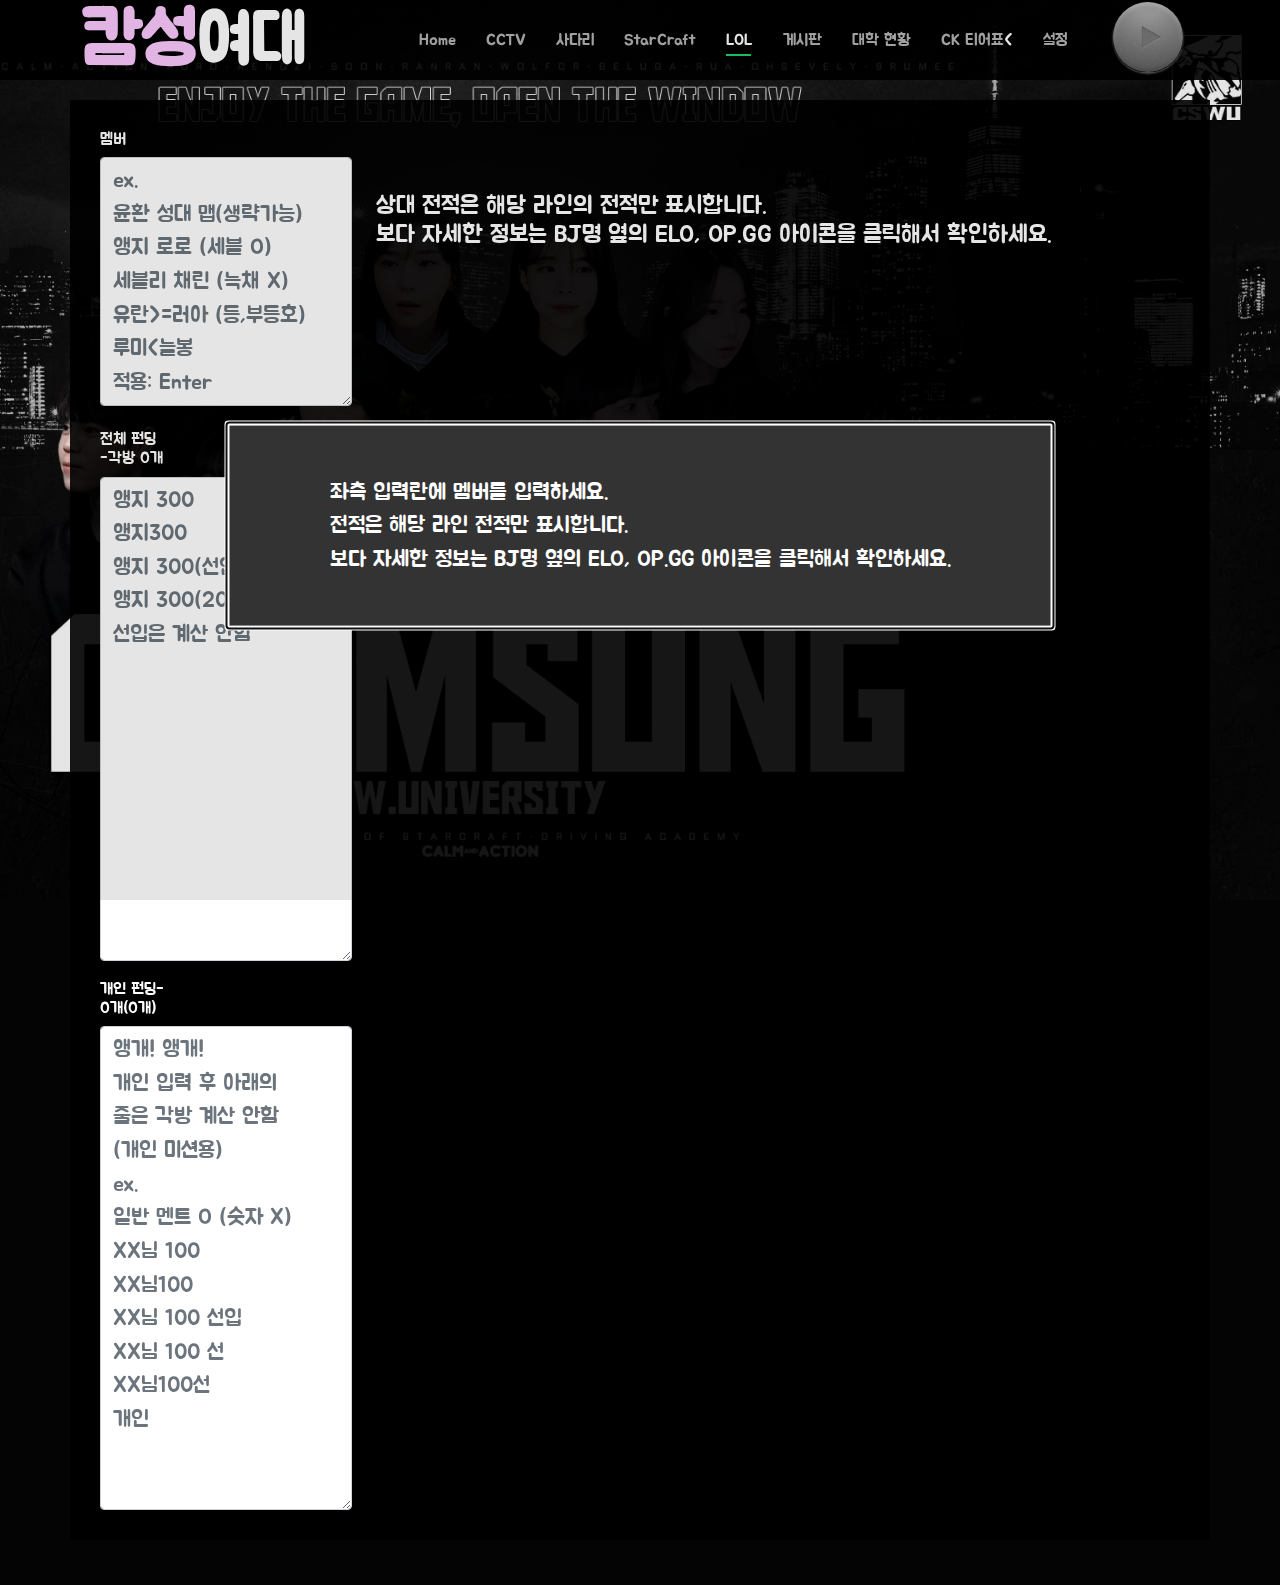
<file: teamgame_lol.html>
<!DOCTYPE html>
<head>
	<meta charset="utf-8">
	<meta name="keywords" content="Aenggamenet, 앵게임넷, 앵지">
	<meta name="description" content="Aenggamenet, 앵게임넷, 앵지">
	<meta name="viewport" content="width=device-width, initial-scale=1.0">
  <title>아프리카TV 캄성여대</title>
  <link rel="icon" type="image/x-icon" href="favicon.ico">
	<link href="css/bootstrap.min.css" rel="stylesheet">
	<link href="css/style.css?ver=0.0.32" rel="stylesheet">
	<link href="css/lol.css?ver=0.0.32" rel="stylesheet">
	<link rel="stylesheet" href="css/zen.css?ver=0.0.32">
</head>
<body>
	<!-- ======= Header ======= -->
	<header id="header" class="header-top">
		<div class="container">
			<h1><a href="index.html"><span style="font-size:2em;color:#FCC9FD;"><strong>캄성</strong></span><span style="font-size:1.9em;">여대</span></a></h1>
			<nav id="navbar" class="navbar">
				<ul>
					<li><a class="nav-link" href="index.html">Home</a></li>
					<li><a class="nav-link" href="onair.html">CCTV</a></li>
		  <li><a class="nav-link" href="http://www.aengji.com/aengdari/sadari_cs.html" target="_blank">사다리</a></li>
					<li><a class="nav-link" href="teamgame.html">StarCraft</a></li>
					<li><a class="nav-link active" href="teamgame_lol.html">LOL</a></li>
		  <!-- <li><a class="nav-link" href="fifa.html" target="_blank">FIFA4</a></li> -->
		  <li><a class="nav-link" href="http://www.aengji.com/wordpress/" target="_blank">게시판</a></li>
		  <li><a class="nav-link" href="http://univ.aengji.com/" target="_blank">대학 현황</a></li>
		  <li><a class="nav-link" href="https://starcraft.aengji.com/tier.html?name=%ED%8B%B0%EC%96%B4%ED%91%9C" target="_blank">CK 티어표</a></li>
		  <		  <li><a class="nav-link" href="settings.html">설정</a></li>
		  <li>
		    <div id="zen">
		      <span class="player"></span>
		      <span class="circle"></span>
		      <span class="progress"></span>
		      <span class="buffer"></span>
		      <span class="drag"></span>
		      <div class="button">
		      	<span class="icon play"></span>
		      	<span class="icon pause"></span>
		      </div>
	        </div>
		  </li>
				</ul>
				<i class="bi bi-list mobile-nav-toggle"></i>
			</nav>
			<!-- .navbar -->
		</div>
	</header>
	<!-- End Header -->
	<!-- ======= teamgame Section ======= -->
	<section id="teamgame" class="onair section-show">
		<div class="container" style="position: relative;">
			<div style="position: sticky;">
				<div class="section-title">
					<!-- <h2>League of Legends</h2> -->
				</div>
				<div class="row">
					<div class="col-lg-3">
						<div style="display:flex;flex-direction: row;">
							<h6>멤버</h6>
							<div style="display:none;margin-left: auto;margin-right: 0;">
								<input type="checkbox" id="no_end" name="no_end" used1="0" used2="0">
								<label for="no_end" style="font-size:1em;color:white;cursor:pointer;">끝장전</label>
							</div>
						</div>
						<textarea id="ta_member" class="form-control" rows="7" style="font-size:1.4em;" placeholder="ex.&#10;윤환 성대 맵(생략가능) &#10;앵지 로로 (세블 O)&#10;세블리 채린 (늑채 X)&#10;유란>=러아 (등,부등호)&#10;루미<늘봉&#10;적용: Enter" onkeydown="member_enter(this)" onblur="crateEntry(this)"></textarea>
						<br>
						<h6>전체 펀딩<br>-각방 <span id="span_team">0</span>개</h6>
						<textarea id="ta_team" class="form-control" style="font-size:1.4em;" rows="14" placeholder="앵지 300&#10;앵지300&#10;앵지 300(선입)&#10;앵지 300(200)&#10;선입은 계산 안함&#10;" oninput="team_funding(this)"></textarea>
						<h6><br>개인 펀딩-<br><span id="span_personal1">0</span>개(<span id="span_personal2">0</span>개)</h6>
						<textarea id="ta_personal" class="form-control" rows="14" style="font-size:1.4em;" placeholder="앵개! 앵개!&#10;개인 입력 후 아래의 &#10;줄은 각방 계산 안함&#10;(개인 미션용)&#10;ex.&#10;일반 멘트 O (숫자 X)&#10;XX님 100&#10;XX님100&#10;XX님 100 선입&#10;XX님 100 선&#10;XX님100선&#10;개인&#10;" oninput="personal_funding(this)" onfocus="playFunding()" onblur="stopFunding()" ></textarea>
					</div>
					<div class="col-lg-9">
						<div class="row">
							<div class="col-lg-9">
								<div style="visibility:hidden;display:flex;flex-direction:row;">
									<div style="width:70%;">
										<div style="display:flex; flex-direction: row;margin-left:30px;">
											<a href="javascript:;" onclick="firstPick()" style="display:none">
												<h6>선픽</h6>
											</a>
											<a href="javascript:;" onclick="shuffleMember()" style="margin-left:20px;">
												<h6>순서 정하기(클릭)</h6>
											</a>
											<a href="javascript:;" onclick="shuffleMap()" style="margin-left:20px;">
												<h6>맵 랜덤</h6>
											</a>
											<a href="javascript:;" onclick="reverseMember()" style="margin-left:20px;">
												<h6>순서 역순</h6>
											</a>
											<select name="ck_type" id="ck_type" style="margin-left:20px;"onchange="ck_type_changed(this);">
												<option value="0" selected>CK 진행방식</option>
												<option value="1">1. 일반</option>
												<option value="2">2. n:n + n2에결 1세트</option>
												<option value="3">3. 위너스+루저스</option>
												<option value="4">4. 16강 토너먼트</option>
												<option value="5">5. 8강 토너먼트</option>
												<option value="6">6. 카트라이더</option>
											</select>
										</div>
									</div>
									<div style="width:30%;">
										<div style="display:flex; flex-direction: row;">
											<h6 id="set1" style="width:100px;margin-left:50px;color:yellow;">1세트</h6>
											<h6 id="set2" style="width:100px;margin-left:20px;">2세트</h6>
										</div>
									</div>
								</div>
							</div>
							<div class="col-lg-3">
								<h6 id="set_ace" style="display:none;margin-left:30px;color:white;">에이스 결정전</h6>
							</div>
						</div>
						<!-- CK 컨테이너 -->
						<div>
							<!-- <div  class="col-lg-12 text-3d"><span>"앵게임넷</span><span>카트 라이더"</span> -->
							<div style="width:100%">
								<div id="teamgame_list">
									<p>
									<h4>
										상대 전적은 해당 라인의 전적만 표시합니다.<br>
										보다 자세한 정보는 BJ명 옆의 ELO, OP.GG 아이콘을 클릭해서 확인하세요.<br>
									</h4>
									</p>
									<!-- <div class="row lol-matchup">
										<div style="display:flex;flex-direction:row;">
											<div style="width:320px;">
												<div style="display:flex;flex-direction: row;justify-content:flex-end;margin-right:20px;">
													<div style="height:110px;width:110px;margin-top:10px;margin-bottom:10px;">
														<img src="img/me.png" style="height:100%;">
													</div>
													<div style="display:flex;flex-direction:row;">
														<div style="text-align:right;display:flex;flex-direction:column;justify-content:center;margin-left:10px;">
															<div style="flex-direction: row;justify-content:flex-end;">
																<img src="https://i.postimg.cc/FRMSDtRg/JJMKHIAg-400x400-1.jpg" style="width:1em;margin-right:0.5em;cursor:pointer;"></a>
																<img src="https://i.postimg.cc/RFMqgMQB/logo-elo.png" style="width:1em;margin-right:0.5em;cursor:pointer;"></a>
																<img src="https://i.postimg.cc/brsBhKJ9/transparent-text-font-black-symbol-logo-5e4900d42bdaf7-6620085915818426441796.png" style="width:1em;margin-right:0.5em;cursor:pointer;"></a>
																<span>bj한라인더</span>
															</div>
															<span>Challenger (Challenger)</span>
															<span>상대전적</span>
															<ul class="persons" style="display: flex; justify-content: right;margin-left:2px;">
																<img src="https://opgg-static.akamaized.net/images/lol/champion/Gnar.png">
																<img src="https://opgg-static.akamaized.net/images/lol/champion/Sivir.png">
																<img src="https://opgg-static.akamaized.net/images/lol/champion/Malphite.png" class="img-fluid">
																<img src="https://opgg-static.akamaized.net/images/lol/champion/Mordekaiser.png" class="img-fluid">
																<img src="https://opgg-static.akamaized.net/images/lol/champion/Kennen.png" class="img-fluid">
															</ul>
														</div>
													</div>
												</div>
											</div>
											<div>
												<img src="img/lol/icon-position-top.png" style="height:110px;margin-top:10px;margin-bottom:10px;">
											</div>
											<div style="width:320px;">
												<div style="display:flex;flex-direction:row;margin-left:20px;">
													<div style="display:flex;flex-direction:row;">
														<div style="display:flex;flex-direction:column;justify-content:center;margin-right:10px;">
															<div style="flex-direction: row;">
																<span>앵지</span>
																<img src="https://i.postimg.cc/brsBhKJ9/transparent-text-font-black-symbol-logo-5e4900d42bdaf7-6620085915818426441796.png" style="width:1em;margin-left:0.5em;cursor:pointer;"></a>
																<img src="https://i.postimg.cc/RFMqgMQB/logo-elo.png" style="width:1em;margin-left:0.5em;cursor:pointer;"></a>
																<img src="https://i.postimg.cc/FRMSDtRg/JJMKHIAg-400x400-1.jpg" style="width:1em;margin-left:0.5em;cursor:pointer;"></a>
															</div>
															<span>Challenger (Challenger)</span>
															<span>상대전적</span>
															<ul class="persons">
																<img src="https://opgg-static.akamaized.net/images/lol/champion/Gnar.png" class="img-fluid">
																<img src="https://opgg-static.akamaized.net/images/lol/champion/Sivir.png" class="img-fluid">
																<img src="https://opgg-static.akamaized.net/images/lol/champion/Malphite.png" class="img-fluid">
																<img src="https://opgg-static.akamaized.net/images/lol/champion/Mordekaiser.png" class="img-fluid">
																<img src="https://opgg-static.akamaized.net/images/lol/champion/Kennen.png" class="img-fluid">
															</ul>
														</div>
													</div>
													<div style="height:110px;width:110px;margin-top:10px;margin-bottom:10px;">
														<img src="img/me.png" style="height:100%;">
													</div>
												</div>
											</div>
										</div>
									</div> -->
								</div>
							</div>
						</div>
						<!-- CK 컨테이너 끝 -->
					</div>
				</div>
			</div>
		</div>
	</section>
	<!-- End teamgame Section -->
  <nav id="context-menu" class="context-menu">
    <ul class="context-menu__items">
      <li class="context-menu__item">
        <a href="#" class="context-menu__link" data-action="t"><i class="fa fa-eye"></i> 재생/일시정지</a>
      </li>
      <li class="context-menu__item">
        <a href="#" class="context-menu__link" data-action="p"><i class="fa fa-eye"></i> 이전 곡</a>
      </li>
      <li class="context-menu__item">
        <a href="#" class="context-menu__link" data-action="n"><i class="fa fa-edit"></i> 다음 곡</a>
      </li>
      <li class="context-menu__separator">
      </li>
      <li class="context-menu__item">
        <a href="#" class="context-menu__link" data-action="c"><i class="fa fa-times"></i> 귀여운 브금</a>
      </li>
      <li class="context-menu__item">
        <a href="#" class="context-menu__link" data-action="s"><i class="fa fa-times"></i> 슬픈 브금</a>
      </li>
    </ul>
  </nav>
	<div class="credits">
	</div>



<script>


const msg = "좌측 입력란에 멤버를 입력하세요.\n전적은 해당 라인 전적만 표시합니다.\n보다 자세한 정보는 BJ명 옆의 ELO, OP.GG 아이콘을 클릭해서 확인하세요.";
var myDialog = document.createElement("dialog");
  myDialog.style = "top: 40%;left: 50%;position: absolute;-webkit-transform: translateX(-50%) translateY(-50%);-moz-transform: translateX(-50%) translateY(-50%);-ms-transform: translateX(-50%) translateY(-50%);transform: translateX(-50%) translateY(-50%);white-space: pre;padding:50px 100px 50px 100px;border:0.2em solid white;background-color:#333;color:white;font-size:1.4em;"
  document.body.appendChild(myDialog)
  var text = document.createTextNode(msg);
  myDialog.appendChild(text);
  
  myDialog.addEventListener('click', function (event) {
	  this.remove();
  });  
  
  myDialog.showModal();  
  
  
</script>


	<script src="https://ajax.googleapis.com/ajax/libs/jquery/3.3.1/jquery.min.js"></script>
	<script src="js/jquery.js"></script>
	<script src="js/hangul.min.js"></script>
	<script src="js/notice_typing.js"></script>
	<script src="js/lazysizes.min.js" type="text/javascript" ></script>
    <script src="js/aromanize.js"></script>
	<script src="js/util.js?ver=0.0.33"></script>
	<script src="js/toastify.js"></script>
	<script src="js/lol_data.js?ver=0.0.32"></script>
	<script src="https://test.aengji.com/afreecatv/calmsung/teamgame_lol.min.js?ver=0.0.2"></script>
       
    <script type="text/javascript" src="js/jquery.rotate.js"></script>
    <script type="text/javascript" src="js/jquery.grab.js"></script> 
    <script type="text/javascript" src="js/jquery.jplayer.min.js"></script>
    <script type="text/javascript" src="js/zen.js?ver=0.0.33"></script>	
    <script type="text/javascript" src="js/context.js?ver=0.0.33"></script>
<script>
pageview();
</script>
</body>
</html>
</file>
<file: css/fifa.css>
@import url('https://fonts.googleapis.com/css2?family=Jua&display=swap');
 
html {
  font-family: 'Jua';
  /* 1 */
  -ms-text-size-adjust: 100%;
  /* 2 */
  -webkit-text-size-adjust: 100%;
  /* 2 */ }

/**
 * Remove the margin in all browsers (opinionated).
 */
body {
  margin: 0; }

/* HTML5 display definitions
   ========================================================================== */
/**
 * Add the correct display in IE 9-.
 * 1. Add the correct display in Edge, IE, and Firefox.
 * 2. Add the correct display in IE.
 */
article,
aside,
details,
figcaption,
figure,
footer,
header,
main,
menu,
nav,
section,
summary,
div {
  /* 1 */
  display: block; }

/**
 * Add the correct display in IE 9-.
 */
audio,
canvas,
progress,
video {
  display: inline-block; }

/**
 * Add the correct display in iOS 4-7.
 */
audio:not([controls]) {
  display: none;
  height: 0; }

/**
 * Add the correct vertical alignment in Chrome, Firefox, and Opera.
 */
progress {
  vertical-align: baseline; }

/**
 * Add the correct display in IE 10-.
 * 1. Add the correct display in IE.
 */
template,
[hidden] {
  display: none; }

/* Links
   ========================================================================== */
/**
 * 1. Remove the gray background on active links in IE 10.
 * 2. Remove gaps in links underline in iOS 8+ and Safari 8+.
 */
a {
  background-color: transparent;
  /* 1 */
  -webkit-text-decoration-skip: objects;
  /* 2 */ }

/**
 * Remove the outline on focused links when they are also active or hovered
 * in all browsers (opinionated).
 */
a:active,
a:hover {
  outline-width: 0; }

/* Text-level semantics
   ========================================================================== */
/**
 * 1. Remove the bottom border in Firefox 39-.
 * 2. Add the correct text decoration in Chrome, Edge, IE, Opera, and Safari.
 */
abbr[title] {
  border-bottom: none;
  /* 1 */
  text-decoration: underline;
  /* 2 */
  text-decoration: underline dotted;
  /* 2 */ }

/**
 * Prevent the duplicate application of `bolder` by the next rule in Safari 6.
 */
b,
strong {
  font-weight: inherit; }

/**
 * Add the correct font weight in Chrome, Edge, and Safari.
 */
b,
strong {
  font-weight: bolder; }

/**
 * Add the correct font style in Android 4.3-.
 */
dfn {
  font-style: italic; }

/**
 * Correct the font size and margin on `h1` elements within `section` and
 * `article` contexts in Chrome, Firefox, and Safari.
 */
h1 {
  font-size: 2em;
  margin: 0.67em 0; }

/**
 * Add the correct background and color in IE 9-.
 */
mark {
  background-color: #ff0;
  color: #000; }

/**
 * Add the correct font size in all browsers.
 */
small {
  font-size: 80%; }

/**
 * Prevent `sub` and `sup` elements from affecting the line height in
 * all browsers.
 */
sub,
sup {
  font-size: 75%;
  line-height: 0;
  position: relative;
  vertical-align: baseline; }

sub {
  bottom: -0.25em; }

sup {
  top: -0.5em; }

/* Embedded content
   ========================================================================== */
/**
 * Remove the border on images inside links in IE 10-.
 */
img {
  border-style: none; }

/**
 * Hide the overflow in IE.
 */
svg:not(:root) {
  overflow: hidden; }

/* Grouping content
   ========================================================================== */
/**
 * 1. Correct the inheritance and scaling of font size in all browsers.
 * 2. Correct the odd `em` font sizing in all browsers.
 */
code,
kbd,
pre,
samp {
  font-family: monospace, monospace;
  /* 1 */
  font-size: 1em;
  /* 2 */ }

/**
 * Add the correct margin in IE 8.
 */
figure {
  margin: 1em 40px; }

/**
 * 1. Add the correct box sizing in Firefox.
 * 2. Show the overflow in Edge and IE.
 */
hr {
  box-sizing: content-box;
  /* 1 */
  height: 0;
  /* 1 */
  overflow: visible;
  /* 2 */ }

/* Forms
   ========================================================================== */
/**
 * 1. Change font properties to `inherit` in all browsers (opinionated).
 * 2. Remove the margin in Firefox and Safari.
 */
button,
input,
select,
textarea {
  font: inherit;
  /* 1 */
  margin: 0;
  /* 2 */ }

/**
 * Restore the font weight unset by the previous rule.
 */
optgroup {
  font-weight: bold; }

/**
 * Show the overflow in IE.
 * 1. Show the overflow in Edge.
 */
button,
input {
  /* 1 */
  overflow: visible; }

/**
 * Remove the inheritance of text transform in Edge, Firefox, and IE.
 * 1. Remove the inheritance of text transform in Firefox.
 */
button,
select {
  /* 1 */
  text-transform: none; }

/**
 * 1. Prevent a WebKit bug where (2) destroys native `audio` and `video`
 *    controls in Android 4.
 * 2. Correct the inability to style clickable types in iOS and Safari.
 */
button,
html [type="button"],
[type="reset"],
[type="submit"] {
  -webkit-appearance: button;
  /* 2 */ }

/**
 * Remove the inner border and padding in Firefox.
 */
button::-moz-focus-inner,
[type="button"]::-moz-focus-inner,
[type="reset"]::-moz-focus-inner,
[type="submit"]::-moz-focus-inner {
  border-style: none;
  padding: 0; }

/**
 * Restore the focus styles unset by the previous rule.
 */
button:-moz-focusring,
[type="button"]:-moz-focusring,
[type="reset"]:-moz-focusring,
[type="submit"]:-moz-focusring {
  outline: 1px dotted ButtonText; }

/**
 * Change the border, margin, and padding in all browsers (opinionated).
 */
fieldset {
  border: 1px solid #c0c0c0;
  margin: 0 2px;
  padding: 0.35em 0.625em 0.75em; }

/**
 * 1. Correct the text wrapping in Edge and IE.
 * 2. Correct the color inheritance from `fieldset` elements in IE.
 * 3. Remove the padding so developers are not caught out when they zero out
 *    `fieldset` elements in all browsers.
 */
legend {
  box-sizing: border-box;
  /* 1 */
  color: inherit;
  /* 2 */
  display: table;
  /* 1 */
  max-width: 100%;
  /* 1 */
  padding: 0;
  /* 3 */
  white-space: normal;
  /* 1 */ }

/**
 * Remove the default vertical scrollbar in IE.
 */
textarea {
  overflow: auto; }

/**
 * 1. Add the correct box sizing in IE 10-.
 * 2. Remove the padding in IE 10-.
 */
[type="checkbox"],
[type="radio"] {
  box-sizing: border-box;
  /* 1 */
  padding: 0;
  /* 2 */ }

/**
 * Correct the cursor style of increment and decrement buttons in Chrome.
 */
[type="number"]::-webkit-inner-spin-button,
[type="number"]::-webkit-outer-spin-button {
  height: auto; }

/**
 * 1. Correct the odd appearance in Chrome and Safari.
 * 2. Correct the outline style in Safari.
 */
[type="search"] {
  -webkit-appearance: textfield;
  /* 1 */
  outline-offset: -2px;
  /* 2 */ }

/**
 * Remove the inner padding and cancel buttons in Chrome and Safari on OS X.
 */
[type="search"]::-webkit-search-cancel-button,
[type="search"]::-webkit-search-decoration {
  -webkit-appearance: none; }

/**
 * Correct the text style of placeholders in Chrome, Edge, and Safari.
 */
::-webkit-input-placeholder {
  color: inherit;
  opacity: 0.54; }

/**
 * 1. Correct the inability to style clickable types in iOS and Safari.
 * 2. Change font properties to `inherit` in Safari.
 */
::-webkit-file-upload-button {
  -webkit-appearance: button;
  /* 1 */
  font: inherit;
  /* 2 */ }

table {
  border-collapse: collapse;
  border-spacing: 0; }

.qualified-team, #back-to-top {
  background: #37D57E; }

.repechage-team {
  background: #FFCC2A; }
  
.not-team {
  background: #FF0000; }

body {
  font-family: 'Jua', sans-serif;
  font-size: 1em;
  letter-spacing: 0.05em;
  color: #29323C; }

h2, h4, h5, h6, th {
  font-family: 'Jua', sans-serif; }

h1 {
  font-size: 5.625em;
  color: #FB6149;
  font-weight: 800;
  font-style: italic;
  padding: 0;
  margin: 0; }

h2 {
  font-size: 3.125em;
  color: white;
  font-weight: 800;
  padding: 0;
  margin: 0; }
  h2 span {
    font-weight: 300; }

th {
  font-weight: 800; }

.legend {
  font-size: 0.750em; }

.match-day {
  font-size: 1.313em;
  color: white;
  background: #FB6149;
  font-weight: normal;
  padding: 10px 0;
  text-align: center; }

.team span {
  font-size: 0.7em;
  text-transform: uppercase;
  font-weight: 800;
  display: block;
  line-height: 1.5; }

.teams-score input {
  font-size: 1.875em;
  color: #FFCC2A;
  font-weight: 800; }

h4 {
  font-size: 0.875em;
  color: #FB6149;
  text-align: center;
  line-height: 1.3; }
  h4 small {
    color: #29323C;
    font-weight: 400;
    font-family: 'Jua', sans-serif;
    cursor: pointer; }
    h4 small sup {
      color: white;
      background: #29323C;
      padding: 0 4px;
      border-radius: 50%;
      cursor: pointer;
      margin-left: 0px;
      top: -0.3em; }

span.trin-ipad {
  display: none; }

#back-to-top {
  position: fixed;
  bottom: 0;
  left: 0;
  right: 0;
  text-align: center;
  text-decoration: none;
  color: white;
  padding: 10px 0;
  display: none; }

@media screen and (max-device-width: 768px) {
  span.trin-full {
    display: none; }

  span.trin-ipad {
    display: block; } }
@media screen and (max-device-width: 600px) {
  span.trin-full {
    display: block; }

  span.trin-ipad {
    display: none; }

  a.show-back-to-top {
    display: block !important; } }
@keyframes show-content {
  from {
    opacity: 0; }
  to {
    opacity: 1; } }
@keyframes leftColAnimate {
  from {
    transform: translateX(-7em);
    opacity: 0; }
  to {
    transform: translateX(0);
    opacity: 1; } }
@keyframes rightColAnimate {
  from {
    transform: translateX(7em);
    opacity: 0; }
  to {
    transform: translateX(0);
    opacity: 1; } }
html {
  box-sizing: border-box; }

*, *:before, *:after {
  box-sizing: inherit; }

html, body {
  display: block;
  width: 100%;
  height: 100%; }

body {
  background: url(../img/elim-back.jpg) no-repeat 0 0 fixed;
  background-size: cover;
  opacity: 0;
  animation: show-content 0.7s ease-in 1;
  animation-fill-mode: forwards;
  overflow-x: hidden; }

.wrapper {
  width: 100%;
  height: 100%;
  display: flex;
  flex-flow: row nowrap;
  justify-content: flex-start;
  align-items: stretch; }

.left-col {
  width: 65%;
  position: relative;
  display: block;
  background: -webkit-linear-gradient(top, rgba(72, 85, 99, 0.92), rgba(41, 50, 60, 0.92));
  background: -o-linear-gradient(top, rgba(72, 85, 99, 0.92), rgba(41, 50, 60, 0.92));
  background: -moz-linear-gradient(top, rgba(72, 85, 99, 0.92), rgba(41, 50, 60, 0.92));
  background: -ms-linear-gradient(top, rgba(72, 85, 99, 0.92), rgba(41, 50, 60, 0.92));
  background: linear-gradient(top, rgba(72, 85, 99, 0.92), rgba(41, 50, 60, 0.92));
  padding: 0 3%; }

.right-col {
  width: 35%;
  position: relative;
  background: rgba(255, 255, 255, 0.94);
  overflow-y: scroll; }

.title, .subtitle {
  position: absolute; }

.title {
  text-align: center;
  top: 8%;
  right: 3%; }

.subtitle {
  top: 5%;
  left: 3%; }

#table-position {
  position: absolute;
  bottom: 7%;
  display: block;
  width: 91%; }

.legend {
  border-top: 1px solid #5E5E5E;
  padding-top: 20px;
  text-align: right;
  color: white; }
  .legend div {
    display: inline-block; }

.legend-bullet {
  display: inline-block;
  width: 10px;
  height: 10px;
  border-radius: 50%;
  margin-left: 20px; }

#hexagonal {
  position: relative;
  margin-top: 0; }

.match-day-container {
  display: flex;
  flex-flow: column nowrap;
  justify-content: center; }

.match {
  width: 100%;
  max-width: 400px;
  margin: 0 auto;
  margin-bottom: 50px; }
  .match h4 {
    position: relative; }
    .match h4 .local-time {
      font-family: 'Jua', sans-serif;
      font-weight: 400;
      font-size: 0.80em;
      color: white;
      background: #29323C;
      padding: 10px 8px;
      border-radius: 8px;
      position: absolute;
      top: -83px;
      line-height: 1.7;
      transform: scale(0);
      text-align: left;
      transition: all 0.3s ease-in-out;
      opacity: 0; }
    .match h4 small:hover + .local-time, .match h4 .local-time:hover {
      transform: scale(1);
      opacity: 1; }

.teams-playing, .teams-score {
  display: flex;
  flex-flow: row nowrap;
  justify-content: space-between;
  position: relative; }
  .teams-playing .team, .teams-playing input, .teams-score .team, .teams-score input {
    width: 50%;
    text-align: center; }

.teams-score {
  background: #29323C;
  margin-top: 5px; }
  .teams-score:before {
    content: '';
    background: url(img/soccerball.png);
    background-size: 30px 30px;
    position: absolute;
    display: inline-block;
    top: -10px;
    left: calc(50% - 15px);
    width: 30px;
    height: 30px; }
  .teams-score.live-match:after {
    position: absolute;
    content: "En Vivo";
    color: white;
    font-size: x-small;
    background: firebrick;
    padding: 2px 5px;
    border-radius: 25px;
    width: 50px;
    text-align: center;
    left: calc(50% - 25px);
    bottom: -8px;
    animation: livePulse linear 0.7s infinite alternate; }

@media screen and (min-device-width: 767px) {
  .left-col {
    padding-top: 20px;
    opacity: 0;
    animation: leftColAnimate 0.6s ease-in 1;
    animation-fill-mode: forwards;
    animation-delay: 1s;
    transform: translateX(-4em); }

  .right-col {
    transform: translateX(4em);
    opacity: 0;
    animation: rightColAnimate 0.6s ease-in 1;
    animation-fill-mode: forwards;
    animation-delay: 1.125s; } }
@media screen and (max-device-width: 768px) {
  #hexagonal {
    margin-top: 0; }

  .match-day-container {
    flex-flow: row wrap; }

  .match-day {
    width: 100%; }

  .match {
    width: 30%; }

  .wrapper {
    flex-direction: column; }
    .wrapper .left-col, .wrapper .right-col {
      width: 100%; }
    .wrapper .left-col {
      padding-top: 20px; }
    .wrapper .title, .wrapper .subtitle {
      position: relative;
      display: inline-block;
      font-size: 24px;
      top: 0;
      line-height: 1.5;
      left: auto;
      right: auto; }
    .wrapper #table-position {
      position: relative;
      width: 80%;
      padding-bottom: 20px;
      margin: 0 auto; } }
@media only screen and (min-device-width: 320px) and (max-device-width: 736px) {
  .match-day-container {
    flex-flow: column wrap; }

  .match {
    width: 100%;
    background: white;
    border-radius: 5px;
    box-shadow: 0 0 4px 2px #dadada;
    padding-top: 10px; }

  .wrapper {
    display: block; }
    .wrapper #table-position {
      width: 95%;
      padding-bottom: 20px; }

  .right-col {
    top: 35px; }

  .left-col {
    height: 0;
    opacity: 0;
    visibility: hidden;
    position: fixed;
    top: 35px;
    z-index: 9;
    transition: all 0.4s ease-in-out;
    overflow: hidden; }

  .legend div {
    display: block; }

  .open-table-mobile {
    height: auto;
    opacity: 1;
    visibility: visible; } }
/* style */
@keyframes livePulse {
  from {
    background: firebrick;
    transform: translateY(0); }
  to {
    background: #e04343;
    transform: translateY(4px); } }
table {
  width: 100%;
  display: table; }
  table th {
    color: #FB6149;
    background: transparent;
    padding: 12px 0;
    font-size: 1.125em; }
	table th:nth-child(9) {
      color: white;
      background: #FE9179; }
    table th:last-child {
      color: white;
      background: #FB6149; }
	  
  table td {
    border-top: 1px solid #5E5E5E;
    vertical-align: middle;
    padding: 18px 0 18px 4px;
    text-align: center;
    color: white;
    font-size: 1.125em; }
    table td:first-child {
      text-align: left;
      border-left: 4px solid transparent; }
    table td img {
      vertical-align: middle;
      margin-right: 7px;
      margin-top: -5px;
      display: inline-block; }
    table td:nth-child(9) {
      color: white;
      background: #FE9179; }
    table td:last-child {
      color: white;
      background: #FB6149; }
  table tfoot td {
    background: transparent; }

tbody tr:nth-child(-n+1) td {
  border-left-color: #37D57E; }
tbody tr:nth-child(n+2) td {
  border-left-color: #FFCC2A; }
tbody tr:nth-child(n+5) td {
  border-left-color: #FF0000; }

@media screen and (max-device-width: 768px) {
  table td {
    padding: 8px 0 8px 4px;
    font-size: 1em; } }
@media screen and (max-device-width: 600px) {
  table th {
    font-size: 0.725em; }
  table td {
    padding: 4px 0 4px 4px;
    font-size: 0.725em; }
    table td img {
      display: none; } }
input[type=number]::-webkit-inner-spin-button,
input[type=number]::-webkit-outer-spin-button {
  -webkit-appearance: none;
  -moz-appearance: none;
  appearence: none;
  margin: 0; }

input[type=number] {
  -moz-appearance: textfield; }

input {
  background: none;
  border: none;
  height: 46px;
  transition: all 0.3s ease-in-out; }
  input:focus {
    outline: none;
    border: none;
    background: #485563; }

button {
  border: none; }

#mobile-hdr {
  background: rgba(72, 85, 99, 0.92);
  padding: 10px 0 10px 10px;
  margin-top: 0;
  display: none;
  overflow: hidden;
  height: 42px;
  position: fixed;
  z-index: 10;
  width: 100%; }

.mobile-menu {
  position: relative;
  float: right;
  width: 30px;
  padding: 0;
  background: transparent;
  height: 20px;
  margin-right: 5%;
  transition: all 0.3s ease-in-out;
  display: block;
  z-index: 10; }
  .mobile-menu span {
    display: block;
    height: 4px;
    width: 100%;
    background: white;
    border-radius: 5px;
    transition: all 0.3s ease-in-out;
    -webkit-transform-origin: left center;
    transform-origin: left center;
    position: absolute;
    opacity: 1; }
    .mobile-menu span:nth-child(1) {
      top: 0; }
    .mobile-menu span:nth-child(2) {
      top: 8px; }
    .mobile-menu span:nth-child(3) {
      top: 16px; }
  .mobile-menu.close-nav span:nth-child(2) {
    opacity: 0; }
  .mobile-menu.close-nav span:first-child,
  .mobile-menu.close-nav span:last-child {
    position: absolute; }
  .mobile-menu.close-nav span:first-child {
    transform: rotate(45deg);
    top: 0; }
  .mobile-menu.close-nav span:last-child {
    transform: rotate(-45deg);
    top: 21px; }
  .mobile-menu:focus {
    border: none;
    box-shadow: none;
    outline: none;
    background: none; }
  .mobile-menu:hover {
    background: none; }

@media only screen and (min-device-width: 320px) and (max-device-width: 736px) {
  #mobile-hdr {
    display: block; } }

/*# sourceMappingURL=main.css.map */



.bj_img{
	border-radius: 50%;
	filter: drop-shadow(0 0 0.4rem crimson);
	height:160px;
}

.football_field {
	width: 1280px;
	height: 968px;
	background: url(../img/football_field.jpg) no-repeat 0 0 fixed;
	background-size: cover;
	
}
</file>
<file: css/index.css>
@import url('https://fonts.googleapis.com/css2?family=Jua&display=swap');

.tier-thumb{
	display: none;
	/* width:480px;
	height:270px; */
	width:960px;
	height:540px;
    position: absolute;
	top: 45%;
	left: 50%;
	transform: translate(-50%, -50%);
	border: 0.1em solid white;
}
.off_image{
	position: absolute;
	pointer-events: none;
}
.off_div{	
	position: absolute;
	cursor: pointer;
}
.off_div:hover + img{
	transition: opacity .5s;
	opacity: 0;
}
.off_div:hover .tier-thumb{
	display: block;
}

.broad-title{
	display: none;
	/* width:480px;
	height:270px; */
	width:960px;
	height:540px;
    position: absolute;
	top: 45%;
	left: 50%;
	transform: translate(-50%, -50%);
	pointer-events: none;
	font-family: Jua;
	font-size: 48px;
	text-align: center;
	color: #ffffff;
	/* text-shadow: 1px 1px #000000; */
	text-shadow: 0 1px 0 #db92b8, 0 2px 0 #bc7dc0, 0 3px 0 #9f4fa3, 0 4px 0 #862c92, 0 5px 0 #6f147b, 0 6px 0 #671070, 0 7px 0 #5c195d, 0 8px 0 #442452, 0 0 5px rgba(230, 139, 139, 0.05), 0 -1px 3px rgba(230, 139, 139, 0.2), 0 9px 9px rgba(230, 139, 139, 0.3), 0 12px 12px rgba(230, 139, 139, 0.3), 0 15px 15px rgba(230, 139, 139, 0.3);
	z-index: 99999;
}
.top-right{
	height:30px;
	position:absolute;
	top:4px;
	right:2px;
	cursor:pointer;
	pointer-events:none;
	z-index:99;
}
.birthday{
	width:82px;
	height:38px;
	position:absolute;
	top:65px;
	left:9px;
	cursor:pointer;
	pointer-events:none;
	z-index:99;
}
.star-tier-item:hover .birthday{
	width:164px;
	height:76px;
	top:-80px;
	left:-32px;
	transition: width 1s, height 1s, top 1s, left 1s;
	z-index:999;
}
</file>
<file: css/zen.css>
/*
 * ZEN - HTML5-CSS3 Audio Player
 * Author: simurai (simurai.com)
 *
 */


/* player */

#zen .player {
	/* With display: none; it doesn't work on iOS, below an alternative */
	position: absolute;
	width: 0;
	height: 0;
}


#zen:before {
	content: "";
	position: absolute;
	display: inline-block;
	z-index: -1;
	border-radius: 100px;
	width: 100px;
	height: 100px;
	
	background: hsla(0,0%,0%,.05); /* fallback */
	background: -webkit-gradient(radial, center top, 150, center top, 0, from(hsla(0,0%,100%,.5)), to(hsla(0,0%,50%,.1)));	
	background: -webkit-radial-gradient(50% 0 180deg, circle farthest-side, hsla(0,0%,50%,.05), hsla(0,0%,100%,.4) );
	background:    -moz-radial-gradient(50% 0 180deg, circle farthest-side, hsla(0,0%,50%,.05), hsla(0,0%,100%,.4) );
	background:     -ms-radial-gradient(50% 0 180deg, circle farthest-side, hsla(0,0%,50%,.05), hsla(0,0%,100%,.4) );
	background:      -o-radial-gradient(50% 0 180deg, circle farthest-side, hsla(0,0%,50%,.05), hsla(0,0%,100%,.4) );
	background: 	    radial-gradient(50% 0 180deg, circle farthest-side, hsla(0,0%,50%,.05), hsla(0,0%,100%,.4) );
}
#zen {
	display: inline-block;
	position: relative;
	padding: 0px;
	border-radius: 100px;
	width: 100px;
	height: 100px;
	background-color: #000;
	-webkit-box-shadow: rgba(255,255,255,.8) 0 2px 3px, rgba(0,0,0,.5) 0 -1px 2px;
			box-shadow: rgba(255,255,255,.8) 0 2px 3px, rgba(0,0,0,.5) 0 -1px 2px;
	text-align: left; /*Fix for Chrome/FF*/
	transform: scale(0.70);
}
#zen.play {
	cursor: -webkit-grab;
	cursor:    -moz-grab;
	cursor: 	-ms-grab;
	cursor: 	 -o-grab;
	cursor: 		grab;
}
#zen.play:active {
	cursor: -webkit-grabbing;
	cursor:    -moz-grabbing;
	cursor: 	-ms-grabbing;
	cursor: 	 -o-grabbing;
	cursor: 		grabbing;
}




/* button */

#zen .button {	
	position: absolute;
	display: inline-block;
	border: none;
	border-radius: 50px;
	width: 100px;
	height: 100px;
	
	cursor: pointer;
	
	background: hsla(0,0%,50%,1); /* fallback */
	background: #000 -webkit-gradient(radial, center top, 200, center top, 20, from(hsla(0,0%,100%,0)), to(hsla(0,0%,100%,.65)));	
	background: #000 -webkit-radial-gradient(50% 0 180deg, circle farthest-side, rgba(255, 255, 255, 0.65) 20%, rgba(255, 255, 255, .35) 100%);
	background: #000    -moz-radial-gradient(50% 0 180deg, circle farthest-side, rgba(255, 255, 255, 0.65) 20%, rgba(255, 255, 255, .35) 100%);
	background: #000     -ms-radial-gradient(50% 0 180deg, circle farthest-side, rgba(255, 255, 255, 0.65) 20%, rgba(255, 255, 255, .35) 100%);
	background: #000      -o-radial-gradient(50% 0 180deg, circle farthest-side, rgba(255, 255, 255, 0.65) 20%, rgba(255, 255, 255, .35) 100%);
	background: #000 	     radial-gradient(50% 0 180deg, circle farthest-side, rgba(255, 255, 255, 0.65) 20%, rgba(255, 255, 255, .35) 100%);
	
	-webkit-box-shadow: inset rgba(0,0,0,0.2) 0 -3px 4px 1px, inset rgba(252,255,255,0.4) 0 2px 8px 0px, rgba(0,0,0,.8) 0 3px 8px -1px;
			box-shadow: inset rgba(0,0,0,0.2) 0 -3px 4px 1px, inset rgba(252,255,255,0.4) 0 2px 8px 0px, rgba(0,0,0,.8) 0 3px 8px -1px;
	
	-webkit-transition: -webkit-transform .3s cubic-bezier(0,.5,.5,1), -webkit-border-radius .2s cubic-bezier(0,.5,0,1);	
	   -moz-transition:    -moz-transform .3s cubic-bezier(0,.5,.5,1),    -moz-border-radius .2s cubic-bezier(0,.5,0,1);	
	    -ms-transition:     -ms-transform .3s cubic-bezier(0,.5,.5,1),     -ms-border-radius .2s cubic-bezier(0,.5,0,1);	
		 -o-transition: 	 -o-transform .3s cubic-bezier(0,.5,.5,1), 	 	-o-border-radius .2s cubic-bezier(0,.5,0,1);	
			transition: 		transform .3s cubic-bezier(0,.5,.5,1), 		   border-radius .2s cubic-bezier(0,.5,0,1);
}


#zen .button:active, #zen.play .button {
	-webkit-transform:  scale(.5);
	   -moz-transform:  scale(.5);
		-ms-transform:  scale(.5);
		 -o-transform:  scale(.5);
			transform:  scale(.5);
	
	background: hsla(0,0%,40%,1); /* fallback */
	background: #000 -webkit-gradient(radial, center top, 200, center top, 20, from(hsla(0,0%,100%,0)), to(hsla(0,0%,100%,.48)));	
	background: #000 -webkit-radial-gradient(50% 0 180deg, circle farthest-side, rgba(255, 255, 255, 0.5) 20%, rgba(255, 255, 255, .28) 100%);
	background: #000    -moz-radial-gradient(50% 0 180deg, circle farthest-side, rgba(255, 255, 255, 0.5) 20%, rgba(255, 255, 255, .28) 100%);
	background: #000     -ms-radial-gradient(50% 0 180deg, circle farthest-side, rgba(255, 255, 255, 0.5) 20%, rgba(255, 255, 255, .28) 100%);
	background: #000      -o-radial-gradient(50% 0 180deg, circle farthest-side, rgba(255, 255, 255, 0.5) 20%, rgba(255, 255, 255, .28) 100%);
	background: #000 	     radial-gradient(50% 0 180deg, circle farthest-side, rgba(255, 255, 255, 0.5) 20%, rgba(255, 255, 255, .28) 100%);

	-webkit-box-shadow: inset rgba(0,0,0,0.5) 0 -4px 4px 1px, inset rgba(252,255,255,0.2) 0 6px 4px -2px, rgba(0,0,0,.6) 0 4px 4px 1px;	
			box-shadow: inset rgba(0,0,0,0.5) 0 -4px 4px 1px, inset rgba(252,255,255,0.2) 0 6px 4px -2px, rgba(0,0,0,.6) 0 4px 4px 1px;	
	
	-webkit-transition: -webkit-transform .2s cubic-bezier(0,.5,0,1), -webkit-border-radius 1s cubic-bezier(0,.5,0,1);
	   -moz-transition:    -moz-transform .2s cubic-bezier(0,.5,0,1),    -moz-border-radius 1s cubic-bezier(0,.5,0,1);
		-ms-transition: 	-ms-transform .2s cubic-bezier(0,.5,0,1), 	  -ms-border-radius 1s cubic-bezier(0,.5,0,1);
		 -o-transition: 	 -o-transform .2s cubic-bezier(0,.5,0,1), 	   -o-border-radius 1s cubic-bezier(0,.5,0,1);
			transition: 		transform .2s cubic-bezier(0,.5,0,1), 		  border-radius 1s cubic-bezier(0,.5,0,1);
}


#zen .button:active, #zen.play .button:active {
	-webkit-transform:  scale(.5);	
	   -moz-transform:  scale(.5);	
		-ms-transform:  scale(.5);	
		 -o-transform:  scale(.5);	
			transform:  scale(.5);	
}
#zen.play .button {
	border-radius: 30px;
	-webkit-transform:  scale(.54);
	   -moz-transform:  scale(.54);
	    -ms-transform:  scale(.54);
		 -o-transform:  scale(.54);
			transform:  scale(.54);	
}








/* icon */

#zen .button .icon {
	position: absolute;
	display: inline-block;
	top: 0;
	width: 100px;
	height: 100px;
}
#zen .button .icon.play {
	background: url(../img/play.png) no-repeat;
	
	-webkit-transition: opacity 1s cubic-bezier(.5,.5,.5,1);	
	   -moz-transition: opacity 1s cubic-bezier(.5,.5,.5,1);	
		-ms-transition: opacity 1s cubic-bezier(.5,.5,.5,1);	
		 -o-transition: opacity 1s cubic-bezier(.5,.5,.5,1);	
			transition: opacity 1s cubic-bezier(.5,.5,.5,1);	
}
#zen.play .button .play {
	opacity: 0;
	-webkit-transition: none;
	   -moz-transition: none;
		-ms-transition: none;
		 -o-transition: none;
			transition: none;
}

#zen .button .icon.pause {
	opacity: 0;	
	background: url(../img/pause.png) no-repeat;
}
#zen.play .button .pause {
	opacity: 1;
	-webkit-transition: opacity 1s cubic-bezier(.5,.5,.5,1);	
	   -moz-transition: opacity 1s cubic-bezier(.5,.5,.5,1);	
		-ms-transition: opacity 1s cubic-bezier(.5,.5,.5,1);	
		 -o-transition: opacity 1s cubic-bezier(.5,.5,.5,1);	
			transition: opacity 1s cubic-bezier(.5,.5,.5,1);	
}



/* drag */

#zen .drag {
	display: block;
	position: absolute;
	width: 100px;
	height: 100px;
}



/* buffer */

#zen .buffer {
	display: block;
	position: absolute;
	width: 100px;
	height: 100px;
	background: url(../img/buffer.png) no-repeat;
}
#zen .buffer.loaded {
	opacity: 0;
	-webkit-transition: opacity .5s;
	   -moz-transition: opacity .5s;	
		-ms-transition: opacity .5s;	
		 -o-transition: opacity .5s;	
			transition: opacity .5s;
}

/* progress */

#zen .progress {
	display: block;
	position: absolute;
	width: 100px;
	height: 100px;
	background: url(../img/progress.png) no-repeat;
	opacity: .85;
}






/* circle */

#zen .circle {
	display: block;
	position: absolute;
	width: 98px;
	height: 98px;
	margin: 1px;
	border-radius: 50px;
	
	background: url(../img/circle-still.png); /* fallback */
	background: url(../img/circle.png) no-repeat, -webkit-gradient(radial, center center, 35, center center, 15, from(hsla(200,100%,0%,0)), to(hsla(200,100%,0%,1)));
	background: url(../img/circle.png) no-repeat, -webkit-radial-gradient(50% 50%, hsla(200,100%,0%,1), hsla(200,100%,0%,1), hsla(200,100%,0%,0) 50%);
	background: url(../img/circle.png) no-repeat,    -moz-radial-gradient(50% 50%, hsla(200,100%,0%,1), hsla(200,100%,0%,1), hsla(200,100%,0%,0) 50%);
	background: url(../img/circle.png) no-repeat,      -o-radial-gradient(50% 50%, hsla(200,100%,0%,1), hsla(200,100%,0%,1), hsla(200,100%,0%,0) 50%);
	background: url(../img/circle.png) no-repeat, 	      radial-gradient(50% 50%, hsla(200,100%,0%,1), hsla(200,100%,0%,1), hsla(200,100%,0%,0) 50%);
		
	background-color: hsl(100,100%,60%);
	
	-webkit-box-shadow: inset rgba(0,0,0,.5) 0 0 5px 3px;
			box-shadow: inset rgba(0,0,0,.5) 0 0 5px 3px;
	
	-webkit-transform:  scale(.7) rotate(-180deg);
	   -moz-transform:  scale(.7) rotate(-180deg);
		-ms-transform:  scale(.7) rotate(-180deg);
		 -o-transform:  scale(.7) rotate(-180deg);
			transform:  scale(.7) rotate(-180deg);
	
	-webkit-transition: all .5s ease-in;	
	   -moz-transition: all .5s ease-in;	
		-ms-transition: all .5s ease-in;	
		 -o-transition: all .5s ease-in;	
			transition: all .5s ease-in;	
}


#zen.play .circle {
	background-color: hsl(200,100%,60%);	
	
	-webkit-transform: scale(1) rotate(0deg);
	   -moz-transform: scale(1) rotate(0deg);
		-ms-transform: scale(1) rotate(0deg);
		 -o-transform: scale(1) rotate(0deg);
			transform: scale(1) rotate(0deg);
	
	-webkit-transition: -webkit-transform 1s cubic-bezier(0,.5,0,1), background-color .6s linear;
	   -moz-transition:    -moz-transform 1s cubic-bezier(0,.5,0,1), background-color .6s linear;
		-ms-transition: 	-ms-transform 1s cubic-bezier(0,.5,0,1), background-color .6s linear;
		 -o-transition: 	 -o-transform 1s cubic-bezier(0,.5,0,1), background-color .6s linear;
			transition: 		transform 1s cubic-bezier(0,.5,0,1), background-color .6s linear;
	
	-webkit-animation: rotate 20s linear infinite 1s;
	   -moz-animation: rotate 20s linear infinite 1s;
	    -ms-animation: rotate 20s linear infinite 1s;
	     -o-animation: rotate 20s linear infinite 1s;
	        animation: rotate 20s linear infinite 1s;	
}


#zen.play .circle.rotate {
	-webkit-animation: rotate 20s linear infinite;
	   -moz-animation: rotate 20s linear infinite;
	    -ms-animation: rotate 20s linear infinite;
	     -o-animation: rotate 20s linear infinite;
	        animation: rotate 20s linear infinite;	
}

@-webkit-keyframes rotate {
	0%   { -webkit-transform: rotate(   0deg); } 
	100% { -webkit-transform: rotate(-360deg); }
}

@-moz-keyframes rotate {
	0%   { -moz-transform: rotate(   0deg); } 
	100% { -moz-transform: rotate(-360deg); }
}

@-ms-keyframes rotate {
	0%   { -ms-transform: rotate(   0deg); } 
	100% { -ms-transform: rotate(-360deg); }
}

@-o-keyframes rotate {
	0%   { -o-transform: rotate(   0deg); } 
	100% { -o-transform: rotate(-360deg); }
}

@keyframes rotate {
	0%   { transform: rotate(   0deg); } 
	100% { transform: rotate(-360deg); }
}
</file>
<file: css/modal.css>
* {
  scrollbar-width: 0;
}

*::-webkit-scrollbar {
  background-color: transparent;
  width: 12px;
}

*::-webkit-scrollbar-thumb {
  border-radius: 99px;
  background-color: #ddd;
  border: 4px solid #fff;
}

.modal {
	width:100%;
	height:100%;
  position: fixed;
  top: 0;
  left: 0;
  right: 0;
  bottom: 0;
  display: flex;
  align-items: center;
  justify-content: center;
  background-color: rgba(0, 0, 0, 0.25);
}

.modal-container {
  max-height: 90vh;
  max-width: 500px;
  margin-left: auto;
  margin-right: auto;
  background-color: #fff;
  border-radius: 16px;
  overflow: hidden;
  display: flex;
  flex-direction: column;
  box-shadow: 0 15px 30px 0 rgba(0, 0, 0, 0.25);
}
@media (max-width: 600px) {
  .modal-container {
    width: 90%;
  }
}

.modal-container-header {
  padding: 16px 32px;
  border-bottom: 1px solid #ddd;
  display: flex;
  align-items: center;
  justify-content: space-between;
  color: #000;
}

.modal-container-title {
  display: flex;
  align-items: center;
  gap: 8px;
  line-height: 1;
  font-weight: 700;
  font-size: 1.125;
}
.modal-container-title svg {
  width: 32px;
  height: 32px;
  color: #750550;
}

.modal-container-body {
  padding: 24px 32px 51px;
  overflow-y: auto;
}

.rtf h1,
.rtf h2,
.rtf h3,
.rtf h4,
.rtf h5,
.rtf h6 {
  font-weight: 700;
}
.rtf h1 {
  font-size: 1.5rem;
  line-height: 1.125;
}
.rtf h2 {
  font-size: 1.25rem;
  line-height: 1.25;
}
.rtf h3 {
  font-size: 1rem;
  line-height: 1.5;
}
.rtf > * + * {
  margin-top: 1em;
}
.rtf > * + :is(h1, h2, h3) {
  margin-top: 2em;
}
.rtf > :is(h1, h2, h3) + * {
  margin-top: 0.75em;
}
.rtf ul,
.rtf ol {
  margin-left: 20px;
  list-style-position: inside;
}
.rtf ol {
  list-style: numeric;
}
.rtf ul {
  list-style: disc;
}

.modal-container-footer {
  padding: 20px 32px;
  display: flex;
  align-items: center;
  justify-content: flex-end;
  border-top: 1px solid #ddd;
  gap: 12px;
  position: relative;
}
.modal-container-footer:after {
  content: "";
  display: block;
  position: absolute;
  top: -51px;
  left: 24px;
  right: 24px;
  height: 50px;
  flex-shrink: 0;
  background-image: linear-gradient(to top, rgba(255, 255, 255, 0.75), transparent);
  pointer-events: none;
}

.button {
  padding: 12px 20px;
  border-radius: 8px;
  background-color: transparent;
  border: 0;
  font-weight: 600;
  cursor: pointer;
  transition: 0.15s ease;
}
.button.is-ghost:hover, .button.is-ghost:focus {
  background-color: #dfdad7;
}
.button.is-primary {
  background-color: #750550;
  color: #fff;
}
.button.is-primary:hover, .button.is-primary:focus {
  background-color: #4a0433;
}

.icon-button {
  padding: 0;
  border: 0;
  background-color: transparent;
  width: 40px;
  height: 40px;
  display: flex;
  align-items: center;
  justify-content: center;
  line-height: 1;
  cursor: pointer;
  border-radius: 8px;
  transition: 0.15s ease;
}
.icon-button svg {
  width: 24px;
  height: 24px;
}
.icon-button:hover, .icon-button:focus {
  background-color: #dfdad7;
}



.modal-menu {
  /* margin: 50px; */
  margin-bottom: -20px;
  z-index: 999999;
}

.modal-menu ul {
  overflow: auto;
  padding-left: 0;
  list-style-type: none;
}

.modal-menu li {
  height: 2rem;
  display: block;
  overflow: hidden;
}

.modal-menu li:last-child {
  border-right: none;
}

.modal-menu li a {
  text-decoration: none;
  color: #000;
  /* font: 25px/1 Helvetica, Verdana, sans-serif; */
  font-size:1.6rem;
  /* text-transform: uppercase;
  -webkit-transition: all 0.5s ease; */
}

.modal-menu li a:hover {
  color: #666;
}

.modal-menu li.active a {
  font-weight: bold;
  color: #333;
}
.white li.active a {
  font-weight: bold;
  color: #fff;
}
</file>
<file: css/lol.css>
.lol-matchup{
	
	margin-bottom:10px;
	background-color:#cccccc10;
	/* border:2px solid white; */
	border-radius:10px;	
}
.persons {
	width:100%;
  padding: 0;
  margin: 0 0 0 15px;
  /* margin: -10px 0 20px 15px; */
}

.persons li {
  padding: 0;
  margin: 0 0 0 -15px;
  list-style: none;
  display: inline-block;
}

/* .persons li a {
  display: inline-block;
  width: 45px;
}

.persons li a img {
  max-width: 100%;
} */

.persons li img {
  display: inline-block;
  width: 45px;
  max-width: 100%;
}

.persons img {
  padding: 0;
  margin: 0 0 0 -15px;
  display: inline-block;
  width: 45px;
  max-width: 100%;
}
</file>
<file: css/style.css>
/* test */

/**
* Template Name: Personal - v4.7.0
* Template URL: https://bootstrapmade.com/personal-free-schedule-bootstrap-template/
* Author: BootstrapMade.com
* License: https://bootstrapmade.com/license/
*/

/*--------------------------------------------------------------
# General
--------------------------------------------------------------*/

@import url('https://fonts.googleapis.com/css2?family=Jua&display=swap');

/* @font-face {
  font-family: 'Jua';
  font-style: normal;
  font-weight: 400;
  src: url('../fonts/jua-v8-korean-regular.woff2');
} */


body {
  /* font-family: "Open Sans", sans-serif; */
  font-family: 'Jua';
  background-color: #040404;
  color: #fff;
  position: relative;
  background: transparent;
}
body::before {
  content: "";
  position: fixed;
  /* background: #040404 url("../img/calmsung_bg.jpg") top right no-repeat; */
  background-size: cover;
  left: 0;
  right: 0;
  top: 0;
  height: 100vh;
  z-index: -1;
}
@media (min-width: 1024px) {
  body::before {
    background-attachment: fixed;
  }
}

a {
  color: #18d26e;
  text-decoration: none;
}

a:hover {
  color: #35e888;
  text-decoration: none;
}

h1, h2, h3, h4, h5, h6 {
  /* font-family: "Raleway", sans-serif; */
}

/*--------------------------------------------------------------
# Header
--------------------------------------------------------------*/
#header {
  transition: ease-in-out 0.3s;
  position: relative;
  height: 100vh;
  display: flex;
  align-items: center;
  z-index: 997;
  overflow-y: hidden;
}
#header * {
  transition: ease-in-out 0.3s;
}
#header h1 {
  font-size: 48px;
  margin: 0;
  padding: 0;
  line-height: 1;
  font-weight: 700;
  /* font-family: "Poppins", sans-serif; */
}
#header h1 a, #header h1 a:hover {
  color: #fff;
  line-height: 1;
  display: inline-block;
}
#header h2 {
  font-size: 24px;
  margin-top: 20px;
  color: rgba(255, 255, 255, 0.8);
}
#header h2 span {
  color: #fff;
  border-bottom: 2px solid #18d26e;
  padding-bottom: 6px;
}
#header img {
  padding: 0;
  margin: 0;
}
#header .social-links {
  margin-top: 40px;
  display: flex;
}
#header .social-links a {
  font-size: 16px;
  display: flex;
  justify-content: center;
  align-items: center;
  background: rgba(255, 255, 255, 0.1);
  color: #fff;
  line-height: 1;
  margin-right: 8px;
  border-radius: 50%;
  width: 40px;
  height: 40px;
}
#header .social-links a:hover {
  background: #18d26e;
}
@media (max-width: 992px) {
  #header h1 {
    font-size: 36px;
  }
  #header h2 {
    font-size: 20px;
    line-height: 30px;
  }
  #header .social-links {
    margin-top: 15px;
  }
  #header .container {
    display: flex;
    flex-direction: column;
    align-items: center;
  }
}

/* Header Top */
#header.header-top {
  height: 80px;
  position: fixed;
  left: 0;
  top: 0;
  right: 0;
  background: rgba(0, 0, 0, 0.9);
  overflow: hidden;
}
#header.header-top .social-links, #header.header-top h2 {
  display: none;
}
#header.header-top h1 {
  margin-right: auto;
  font-size: 36px;
}
#header.header-top .container {
  display: flex;
  align-items: center;
}
#header.header-top .navbar {
  margin: 0;
}
@media (max-width: 768px) {
  #header.header-top {
    height: 60px;
  }
  #header.header-top h1 {
    font-size: 26px;
  }
}

/*--------------------------------------------------------------
# Navigation Menu
--------------------------------------------------------------*/
/**
* Desktop Navigation 
*/
.navbar {
  padding: 0;
  margin-top: 35px;
}
.navbar ul {
  margin: 0;
  padding: 0;
  display: flex;
  list-style: none;
  align-items: center;
}
.navbar li {
  position: relative;
}
.navbar li + li {
  margin-left: 30px;
}
.navbar a, .navbar a:focus {
  display: flex;
  align-items: center;
  justify-content: space-between;
  padding: 0;
  /* font-family: "Poppins", sans-serif; */
  font-size: 16px;
  font-weight: 400;
  color: rgba(255, 255, 255, 0.7);
  white-space: nowrap;
  transition: 0.3s;
}
.navbar a i, .navbar a:focus i {
  font-size: 12px;
  line-height: 0;
  margin-left: 5px;
}
.navbar a:before {
  content: "";
  position: absolute;
  width: 0;
  height: 2px;
  bottom: -4px;
  left: 0;
  background-color: #18d26e;
  visibility: hidden;
  width: 0px;
  transition: all 0.3s ease-in-out 0s;
}
.navbar a:hover:before, .navbar li:hover > a:before, .navbar .active:before {
  visibility: visible;
  width: 25px;
}
.navbar a:hover, .navbar .active, .navbar .active:focus, .navbar li:hover > a {
  color: #fff;
}

.navbar div {
	height:100px;
  display: flex;
  align-items: center;
  justify-content: space-between;
  padding: 0;
  /* font-family: "Poppins", sans-serif; */
  font-size: 16px;
  font-weight: 400;
  color: rgba(255, 255, 255, 0.7);
  white-space: nowrap;
  transition: 0.3s;
}

/**
* Mobile Navigation 
*/
.mobile-nav-toggle {
  color: #fff;
  font-size: 28px;
  cursor: pointer;
  display: none;
  line-height: 0;
  transition: 0.5s;
  position: fixed;
  right: 15px;
  top: 15px;
}

@media (max-width: 991px) {
  .mobile-nav-toggle {
    display: block;
  }

  .navbar ul {
    display: none;
  }
}
.navbar-mobile {
  position: fixed;
  overflow: hidden;
  top: 0;
  right: 0;
  left: 0;
  bottom: 0;
  background: rgba(0, 0, 0, 0.9);
  transition: 0.3s;
  z-index: 999;
  margin-top: 0;
}
.navbar-mobile .mobile-nav-toggle {
  position: absolute;
  top: 15px;
  right: 15px;
}
.navbar-mobile ul {
  display: block;
  position: absolute;
  top: 55px;
  right: 15px;
  bottom: 45px;
  left: 15px;
  padding: 10px 0;
  overflow-y: auto;
  transition: 0.3s;
  border: 2px solid rgba(255, 255, 255, 0.2);
}
.navbar-mobile li {
  padding: 12px 20px;
}
.navbar-mobile li + li {
  margin: 0;
}
.navbar-mobile a, .navbar-mobile a:focus {
  font-size: 16px;
  position: relative;
}

/*--------------------------------------------------------------
# Sections General
--------------------------------------------------------------*/
section {
  overflow: hidden;
  position: absolute;
  width: 100%;
  top: 140px;
  bottom: 100%;
  opacity: 0;
  transition: ease-in-out 0.4s;
  z-index: 2;
}
section.section-show {
  top: 100px;
  bottom: auto;
  opacity: 1;
  padding-bottom: 45px;
}
section .container {
  background: rgba(0, 0, 0, 0.9);
  padding: 30px;
}
@media (max-width: 768px) {
  section {
    top: 120px;
  }
  section.section-show {
    top: 80px;
  }
}

.section-title h2 {
  font-size: 14px;
  font-weight: 500;
  padding: 0;
  line-height: 1px;
  margin: 0 0 20px 0;
  letter-spacing: 2px;
  text-transform: uppercase;
  color: #aaaaaa;
  /* font-family: "Poppins", sans-serif; */
}
.section-title h2::after {
  content: "";
  width: 120px;
  height: 1px;
  display: inline-block;
  background: #4ceb95;
  margin: 4px 10px;
}
.section-title p {
  margin: 0;
  margin: -15px 0 15px 0;
  font-size: 36px;
  font-weight: 700;
  text-transform: uppercase;
  /* font-family: "Poppins", sans-serif; */
  color: #fff;
}

/*--------------------------------------------------------------
# About
--------------------------------------------------------------*/
.about-me .content h3 {
  font-weight: 700;
  font-size: 26px;
  color: #18d26e;
}
.about-me .content ul {
  list-style: none;
  padding: 0;
}
.about-me .content ul li {
  margin-bottom: 20px;
  display: flex;
  align-items: center;
}
.about-me .content ul strong {
  margin-right: 10px;
}
.about-me .content ul i {
  font-size: 16px;
  margin-right: 5px;
  color: #18d26e;
  line-height: 0;
}
.about-me .content p:last-child {
  margin-bottom: 0;
}

/*--------------------------------------------------------------
# Counts
--------------------------------------------------------------*/
.counts {
  padding: 70px 0 60px;
}
.counts .count-box {
  padding: 30px 30px 25px 30px;
  width: 100%;
  position: relative;
  text-align: center;
  background: rgba(255, 255, 255, 0.08);
}
.counts .count-box i {
  position: absolute;
  top: -25px;
  left: 50%;
  transform: translateX(-50%);
  font-size: 24px;
  background: rgba(255, 255, 255, 0.1);
  padding: 12px;
  color: #18d26e;
  border-radius: 50px;
  line-height: 0;
}
.counts .count-box span {
  font-size: 36px;
  display: block;
  font-weight: 600;
  color: #fff;
}
.counts .count-box p {
  padding: 0;
  margin: 0;
  /* font-family: "Raleway", sans-serif; */
  font-size: 14px;
}

/*--------------------------------------------------------------
# Skills
--------------------------------------------------------------*/
.skills .progress {
  height: 60px;
  display: block;
  background: none;
  border-radius: 0;
}
.skills .progress .skill {
  padding: 10px 0;
  margin: 0;
  text-transform: uppercase;
  display: block;
  font-weight: 600;
  /* font-family: "Poppins", sans-serif; */
  color: #fff;
}
.skills .progress .skill .val {
  float: right;
  font-style: normal;
}
.skills .progress-bar-wrap {
  background: rgba(255, 255, 255, 0.2);
}
.skills .progress-bar {
  width: 1px;
  height: 10px;
  transition: 0.9s;
  background-color: #18d26e;
}

/*--------------------------------------------------------------
# Interests
--------------------------------------------------------------*/
.interests .icon-box {
  display: flex;
  align-items: center;
  padding: 20px;
  background: rgba(255, 255, 255, 0.08);
  transition: ease-in-out 0.3s;
}
.interests .icon-box i {
  font-size: 32px;
  padding-right: 10px;
  line-height: 1;
}
.interests .icon-box h3 {
  font-weight: 700;
  margin: 0;
  padding: 0;
  line-height: 1;
  font-size: 16px;
  color: #fff;
}
.interests .icon-box:hover {
  background: rgba(255, 255, 255, 0.12);
}

/*--------------------------------------------------------------
# Testimonials
--------------------------------------------------------------*/
.testimonials .testimonials-carousel, .testimonials .testimonials-slider {
  overflow: hidden;
}
.testimonials .testimonial-item {
  box-sizing: content-box;
  min-height: 320px;
}
.testimonials .testimonial-item .testimonial-img {
  width: 90px;
  border-radius: 50%;
  margin: -40px 0 0 40px;
  position: relative;
  z-index: 2;
  border: 6px solid rgba(255, 255, 255, 0.12);
}
.testimonials .testimonial-item h3 {
  font-size: 18px;
  font-weight: bold;
  margin: 10px 0 5px 45px;
  color: #fff;
}
.testimonials .testimonial-item h4 {
  font-size: 14px;
  color: #999;
  margin: 0 0 0 45px;
}
.testimonials .testimonial-item .quote-icon-left, .testimonials .testimonial-item .quote-icon-right {
  color: rgba(255, 255, 255, 0.25);
  font-size: 26px;
}
.testimonials .testimonial-item .quote-icon-left {
  display: inline-block;
  left: -5px;
  position: relative;
}
.testimonials .testimonial-item .quote-icon-right {
  display: inline-block;
  right: -5px;
  position: relative;
  top: 10px;
}
.testimonials .testimonial-item p {
  font-style: italic;
  margin: 0 15px 0 15px;
  padding: 20px 20px 60px 20px;
  background: rgba(255, 255, 255, 0.1);
  position: relative;
  border-radius: 6px;
  position: relative;
  z-index: 1;
}
.testimonials .swiper-pagination {
  margin-top: 20px;
  position: relative;
}
.testimonials .swiper-pagination .swiper-pagination-bullet {
  width: 12px;
  height: 12px;
  opacity: 1;
  background-color: rgba(255, 255, 255, 0.3);
}
.testimonials .swiper-pagination .swiper-pagination-bullet-active {
  background-color: #18d26e;
}

/*--------------------------------------------------------------
# schedule
--------------------------------------------------------------*/
.schedule .schedule-title {
  font-size: 26px;
  font-weight: 700;
  margin-top: 20px;
  margin-bottom: 20px;
  color: #fff;
}
.schedule .schedule-item {
  padding: 0 0 20px 20px;
  margin-top: -2px;
  border-left: 2px solid rgba(255, 255, 255, 0.2);
  position: relative;
}
.schedule .schedule-item h4 {
  line-height: 18px;
  font-size: 18px;
  font-weight: 600;
  text-transform: uppercase;
  /* font-family: "Poppins", sans-serif; */
  color: #18d26e;
  margin-bottom: 10px;
}
.schedule .schedule-item h5 {
  font-size: 16px;
  background: rgba(255, 255, 255, 0.15);
  padding: 5px 15px;
  display: inline-block;
  font-weight: 600;
  margin-bottom: 10px;
}
.schedule .schedule-item ul {
  padding-left: 20px;
}
.schedule .schedule-item ul li {
  padding-bottom: 10px;
}
.schedule .schedule-item:last-child {
  padding-bottom: 0;
}
.schedule .schedule-item::before {
  content: "";
  position: absolute;
  width: 16px;
  height: 16px;
  border-radius: 50px;
  left: -9px;
  top: 0;
  background: #18d26e;
  border: 2px solid #18d26e;
}

/*--------------------------------------------------------------
# onair
--------------------------------------------------------------*/
.onair{
	/* position: relative; */
}
.onair .icon-box {
  text-align: center;
  background: rgba(204, 204, 204, 0.1);
  /* padding: 80px 20px; */
  padding: 5px 5px;
  transition: all ease-in-out 0.3s;
}
.onair .icon-box .icon {
  margin: 0 auto;
  width: 64px;
  height: 64px;
  background: #18d26e;
  border-radius: 5px;
  transition: all 0.3s ease-out 0s;
  display: flex;
  align-items: center;
  justify-content: center;
  margin-bottom: 20px;
  transform-style: preserve-3d;
}
.onair .icon-box .icon i {
  color: #fff;
  font-size: 28px;
}
.onair .icon-box .icon::before {
  position: absolute;
  content: "";
  left: -8px;
  top: -8px;
  height: 100%;
  width: 100%;
  background: rgba(255, 255, 255, 0.15);
  border-radius: 5px;
  transition: all 0.3s ease-out 0s;
  transform: translateZ(-1px);
}
.onair .icon-box h4 {
  font-weight: 700;
  margin-bottom: 15px;
  font-size: 24px;
}
.onair .icon-box h4 a {
  color: #fff;
}
.onair .icon-box p {
  line-height: 24px;
  font-size: 14px;
  margin-bottom: 0;
}
.onair .icon-box:hover {
  background: #18d26e;
  border-color: #18d26e;
}
.onair .icon-box:hover .icon {
  background: #fff;
}
.onair .icon-box:hover .icon i {
  color: #18d26e;
}
.onair .icon-box:hover .icon::before {
  background: #35e888;
}
.onair .icon-box:hover h4 a, .onair .icon-box:hover p {
  color: #fff;
}

/*--------------------------------------------------------------
# Portfolio
--------------------------------------------------------------*/
.portfolio .portfolio-item {
  margin-bottom: 30px;
}
.portfolio #portfolio-flters {
  padding: 0;
  margin: 0 auto 15px auto;
  list-style: none;
  text-align: center;
  border-radius: 50px;
  padding: 2px 15px;
}
.portfolio #portfolio-flters li {
  cursor: pointer;
  display: inline-block;
  padding: 8px 16px 10px 16px;
  font-size: 14px;
  font-weight: 600;
  line-height: 1;
  text-transform: uppercase;
  color: #fff;
  background: rgba(255, 255, 255, 0.1);
  margin: 0 3px 10px 3px;
  transition: all 0.3s ease-in-out;
  border-radius: 4px;
}
.portfolio #portfolio-flters li:hover, .portfolio #portfolio-flters li.filter-active {
  background: #18d26e;
}
.portfolio #portfolio-flters li:last-child {
  margin-right: 0;
}
.portfolio .portfolio-wrap {
  transition: 0.3s;
  position: relative;
  overflow: hidden;
  z-index: 1;
  background: rgba(0, 0, 0, 0.6);
}
.portfolio .portfolio-wrap::before {
  content: "";
  background: rgba(0, 0, 0, 0.6);
  position: absolute;
  left: 30px;
  right: 30px;
  top: 30px;
  bottom: 30px;
  transition: all ease-in-out 0.3s;
  z-index: 2;
  opacity: 0;
}
.portfolio .portfolio-wrap .portfolio-info {
  opacity: 0;
  position: absolute;
  top: 0;
  left: 0;
  right: 0;
  bottom: 0;
  text-align: center;
  z-index: 3;
  transition: all ease-in-out 0.3s;
  display: flex;
  flex-direction: column;
  justify-content: center;
  align-items: center;
}
.portfolio .portfolio-wrap .portfolio-info::before {
  display: block;
  content: "";
  width: 48px;
  height: 48px;
  position: absolute;
  top: 35px;
  left: 35px;
  border-top: 3px solid #fff;
  border-left: 3px solid #fff;
  transition: all 0.5s ease 0s;
  z-index: 9994;
}
.portfolio .portfolio-wrap .portfolio-info::after {
  display: block;
  content: "";
  width: 48px;
  height: 48px;
  position: absolute;
  bottom: 35px;
  right: 35px;
  border-bottom: 3px solid #fff;
  border-right: 3px solid #fff;
  transition: all 0.5s ease 0s;
  z-index: 9994;
}
.portfolio .portfolio-wrap .portfolio-info h4 {
  font-size: 20px;
  color: #fff;
  font-weight: 600;
}
.portfolio .portfolio-wrap .portfolio-info p {
  color: #ffffff;
  font-size: 14px;
  text-transform: uppercase;
  padding: 0;
  margin: 0;
}
.portfolio .portfolio-wrap .portfolio-links {
  text-align: center;
  z-index: 4;
}
.portfolio .portfolio-wrap .portfolio-links a {
  color: #fff;
  margin: 0 2px;
  font-size: 28px;
  display: inline-block;
  transition: 0.3s;
}
.portfolio .portfolio-wrap .portfolio-links a:hover {
  color: #63eda3;
}
.portfolio .portfolio-wrap:hover::before {
  top: 0;
  left: 0;
  right: 0;
  bottom: 0;
  opacity: 1;
}
.portfolio .portfolio-wrap:hover .portfolio-info {
  opacity: 1;
}
.portfolio .portfolio-wrap:hover .portfolio-info::before {
  top: 15px;
  left: 15px;
}
.portfolio .portfolio-wrap:hover .portfolio-info::after {
  bottom: 15px;
  right: 15px;
}

/*--------------------------------------------------------------
# Portfolio Details
--------------------------------------------------------------*/
.portfolio-details {
  padding-top: 40px;
  background: rgba(0, 0, 0, 0.8);
  position: fixed;
  left: 0;
  right: 0;
  top: 0;
  bottom: 0;
  overflow-y: auto;
}
.portfolio-details .container {
  padding-top: 20px;
  padding-bottom: 40px;
}
.portfolio-details .portfolio-title {
  font-size: 26px;
  font-weight: 700;
  margin-bottom: 20px;
}
.portfolio-details .portfolio-info {
  padding-top: 45px;
}
.portfolio-details .portfolio-info h3 {
  font-size: 22px;
  font-weight: 400;
  margin-bottom: 20px;
}
.portfolio-details .portfolio-info ul {
  list-style: none;
  padding: 0;
  font-size: 15px;
}
.portfolio-details .portfolio-info ul li + li {
  margin-top: 10px;
}
.portfolio-details .portfolio-info p {
  font-size: 15px;
  padding: 15px 0 0 0;
}
@media (max-width: 992px) {
  .portfolio-details .portfolio-info {
    padding-top: 20px;
  }
}
.portfolio-details .swiper-pagination {
  margin-top: 20px;
  position: relative;
}
.portfolio-details .swiper-pagination .swiper-pagination-bullet {
  width: 12px;
  height: 12px;
  opacity: 1;
  background-color: rgba(255, 255, 255, 0.3);
}
.portfolio-details .swiper-pagination .swiper-pagination-bullet-active {
  background-color: #18d26e;
}

/*--------------------------------------------------------------
# Contact
--------------------------------------------------------------*/
.contact .info-box {
  color: #444444;
  padding: 20px;
  width: 100%;
  background: rgba(255, 255, 255, 0.08);
}
.contact .info-box i.bx {
  font-size: 24px;
  color: #18d26e;
  border-radius: 50%;
  padding: 14px;
  float: left;
  background: rgba(255, 255, 255, 0.1);
}
.contact .info-box h3 {
  font-size: 20px;
  color: rgba(255, 255, 255, 0.5);
  font-weight: 700;
  margin: 10px 0 8px 68px;
}
.contact .info-box p {
  padding: 0;
  color: #fff;
  line-height: 24px;
  font-size: 14px;
  margin: 0 0 0 68px;
}
.contact .info-box .social-links {
  margin: 5px 0 0 68px;
  display: flex;
}
.contact .info-box .social-links a {
  font-size: 18px;
  display: inline-block;
  color: #fff;
  line-height: 1;
  margin-right: 12px;
  transition: 0.3s;
}
.contact .info-box .social-links a:hover {
  color: #18d26e;
}
.contact .php-email-form {
  padding: 30px;
  background: rgba(255, 255, 255, 0.08);
}
.contact .php-email-form .error-message {
  display: none;
  background: rgba(255, 255, 255, 0.08);
  background: #ed3c0d;
  text-align: left;
  padding: 15px;
  font-weight: 600;
}
.contact .php-email-form .error-message br + br {
  margin-top: 25px;
}
.contact .php-email-form .sent-message {
  display: none;
  background: rgba(255, 255, 255, 0.08);
  background: #18d26e;
  text-align: center;
  padding: 15px;
  font-weight: 600;
}
.contact .php-email-form .loading {
  display: none;
  background: rgba(255, 255, 255, 0.08);
  text-align: center;
  padding: 15px;
}
.contact .php-email-form .loading:before {
  content: "";
  display: inline-block;
  border-radius: 50%;
  width: 24px;
  height: 24px;
  margin: 0 10px -6px 0;
  border: 3px solid #18d26e;
  border-top-color: #eee;
  -webkit-animation: animate-loading 1s linear infinite;
  animation: animate-loading 1s linear infinite;
}
.contact .php-email-form input, .contact .php-email-form textarea {
  border-radius: 0;
  box-shadow: none;
  font-size: 14px;
  background: rgba(255, 255, 255, 0.08);
  border: 0;
  transition: 0.3s;
  color: #fff;
}
.contact .php-email-form input:focus, .contact .php-email-form textarea:focus {
  background-color: rgba(255, 255, 255, 0.11);
}
.contact .php-email-form input::-moz-placeholder, .contact .php-email-form textarea::-moz-placeholder {
  color: rgba(255, 255, 255, 0.3);
  opacity: 1;
}
.contact .php-email-form input::placeholder, .contact .php-email-form textarea::placeholder {
  color: rgba(255, 255, 255, 0.3);
  opacity: 1;
}
.contact .php-email-form input {
  padding: 10px 15px;
}
.contact .php-email-form textarea {
  padding: 12px 15px;
}
.contact .php-email-form button[type=submit] {
  background: #18d26e;
  border: 0;
  padding: 10px 30px;
  color: #fff;
  transition: 0.4s;
  border-radius: 4px;
}
.contact .php-email-form button[type=submit]:hover {
  background: #15bb62;
}
@-webkit-keyframes animate-loading {
  0% {
    transform: rotate(0deg);
  }
  100% {
    transform: rotate(360deg);
  }
}
@keyframes animate-loading {
  0% {
    transform: rotate(0deg);
  }
  100% {
    transform: rotate(360deg);
  }
}

/*--------------------------------------------------------------
# Credits
--------------------------------------------------------------*/
.credits {
  position: fixed;
  right: 0;
  /* left: 0; */
  bottom: 0;
  padding: 15px;
  text-align: right;
  font-size: 13px;
  color: #fff;
  z-index: 999999;
}
@media (max-width: 992px) {
  .credits {
    text-align: center;
    padding: 10px;
    background: rgba(0, 0, 0, 0.8);
  }
}
.credits a {
  color: #18d26e;
  transition: 0.3s;
}
.credits a:hover {
  color: #fff;
}
.settings {
  position: fixed;
  /* right: 0; */
  left: 0;
  bottom: 0;
  padding: 15px;
  text-align: right;
  font-size: 13px;
  color: #fff;
  z-index: 999999;
}
@media (max-width: 992px) {
  .settings {
    text-align: center;
    padding: 10px;
    background: rgba(0, 0, 0, 0.8);
  }
}
.settings a {
  color: #18d26e;
  transition: 0.3s;
}
.settings a:hover {
  color: #fff;
}






@keyframes blink {
  0% {
    opacity: 1;
  }
  40% {
    opacity: 1;
  }
  60% {
    opacity: 0;
  }
  100% {
    opacity: 0;
  }
}
.input-cursor {
  display: inline-block;
  width: 4px;
  height: 40px;
  background-color: white;
  /* margin-left: 8px; */
  animation: blink 0.6s linear infinite alternate;
}
.typing span {
  color: #fff;
  border-bottom: 2px solid #18d26e;
  padding-bottom: 6px;
}

#header.header-top .typing {
  display: none;
}



#slot-container
{
  width: 120px;
  height: 340px;
}
#slot-container h1
{    
    font-size: large;
    text-align: center;
    color: white;
} 
#slot-container #slot-loading
{
    display:block;
    height: 100%;
    width: 100%;
    overflow: hidden;
    text-align: center;
    background:#000;
    top: 0px;
    bottom: 0px;
    color: white;
}
#slot-loading #progressbar
{
    background: black;
    border: 1px solid mediumaquamarine;
    width: 80%;
    height: 15px;
    margin-left: auto;
    margin-right: auto;
}
#slot-loading #progressbar #progress
{
    height: 100%;
    position: relative;
    width: 0%;
    left: 0;
    background: #77e0fb;
}

#slot-container #slot-reels
{
    display:block;
    height: 180px;
    overflow: hidden;
    text-align: center;
    background:#000;
    border: 10px solid;
    border-color: #777 #999 #666 #999;
    border-radius:3px;
    -moz-box-shadow:#fff 0px 1px 0px;
}
#slot-container #slot-reels canvas
{
    width: 87px;
    height: 300px;
    background: white;
    border: 2px solid gold;
}

#slot-container #overlay 
{
    width: 100%;
    height: 100%;
    top: 0px;
    opacity: 0.3;
    background-image: -moz-linear-gradient(#555,#fff,#fff,#555);
    background-image: -webkit-gradient(linear, 0 25%, 0 100%, from(grey), color-stop(0.5, white), to(grey));
    display: none;
}
#slot-container #overlay #winline 
{	
    width: 100%;
    height: 5px;
    background: red;	
}
#slot-reels #slot-results
{
    display: none;
    background: white;
    border: 3px solid gold;
    height: 120px;
    width: 250px;
    left: 20px;
    top: 15px;
    font-size: x-large;
}

#slot-results #slot-score {
    margin: 5px;
}

#slot-results #slot-score img {
    vertical-align: middle;
}

.schedule-item a{
	color:white;
}


.teamgame .icon-box {
  text-align: center;
  background: rgba(204, 204, 204, 0.1);
  /* padding: 80px 20px; */
  padding: 5px 5px;
  transition: all ease-in-out 0.3s;
}
.teamgame .icon-box .icon {
  margin: 0 auto;
  width: 64px;
  height: 64px;
  background: #18d26e;
  border-radius: 5px;
  transition: all 0.3s ease-out 0s;
  display: flex;
  align-items: center;
  justify-content: center;
  margin-bottom: 20px;
  transform-style: preserve-3d;
}
.teamgame .icon-box .icon i {
  color: #fff;
  font-size: 28px;
}
.teamgame .icon-box .icon::before {
  position: absolute;
  content: "";
  left: -8px;
  top: -8px;
  height: 100%;
  width: 100%;
  background: rgba(255, 255, 255, 0.15);
  border-radius: 5px;
  transition: all 0.3s ease-out 0s;
  transform: translateZ(-1px);
}
.teamgame .icon-box h4 {
  font-weight: 700;
  margin-bottom: 15px;
  font-size: 24px;
}
.teamgame .icon-box h4 a {
  color: #fff;
}
.teamgame .icon-box p {
  line-height: 24px;
  font-size: 14px;
  margin-bottom: 0;
}
.teamgame .icon-box:hover {
  background: #18d26e;
  border-color: #18d26e;
}
.teamgame .icon-box:hover .icon {
  background: #fff;
}
.teamgame .icon-box:hover .icon i {
  color: #18d26e;
}
.teamgame .icon-box:hover .icon::before {
  background: #35e888;
}
.teamgame .icon-box:hover h4 a, .teamgame .icon-box:hover p {
  color: #fff;
}
.teamgame{
	display:flex;
	flex-direction: row;
}
.row .matchup{
	width:72%;
	margin-bottom:10px;
	background-color:#cccccc10;
	/* border:2px solid white; */
	border-radius:10px;
}
.row .kart-matchup{
	position:relative;
	width:50%;
	min-width:400px;
	display:flex;
	justify-content:center;
	align-items: center;
	
	margin-bottom:10px;
	background-color:#cccccc10;
	/* border:2px solid white; */
	border-radius:10px;	
}
.row .result{
	width:28%;
	margin-left:30px;
	margin-bottom:10px;
	background-color:#cccccc10;
	/* border:2px solid white; */
	border-radius:10px;
}
.row .user-image{
	height:80px;
	width:80px;
	margin-top:10px;
	margin-bottom:10px;
}
.row .lol-user-image{
	height:110px;
	width:110px;
	margin-top:10px;
	margin-bottom:10px;
}
.row .user-info{
	display:flex;
	justify-content:center;
	align-items: center;
	flex-direction: row;
}
.row .user-info div{
	display:flex;
	flex-direction:column;
}
.user-info-detail{
	display:flex;
	justify-content:center;
	align-items: center;
	flex-direction: row;
}
.user-info-detail div:nth-child(1) {
	text-align:right;
}
.user-info-detail div:nth-child(3) {
	text-align:left;
}
.user-info-detail div{
	display:flex;
	flex-direction:column;
}
.winnersgame{
	display:flex;
	flex-direction: row;
}
.row .winners-row{
	width:50%;
	margin-left:100px;
	margin-right:60px;
	margin-bottom:10px;
	background-color:#cccccc10;
	border:2px solid white;
	border-radius:10px;
}
.row .blue{
	width:11%;
	height:110px;
	margin-bottom:10px;
	background-color:#cccccc10;
	border:2px solid white;
	border-radius:10px;
	text-align:center;
	
}
.row .red{
	margin-left:30px;
	width:11%;
	margin-bottom:10px;
	background-color:#cccccc10;
	border:2px solid white;
	border-radius:10px;
}
.w-matchup{
	width:50%;
	display:flex;
	justify-content:center;
	align-items: center;
	flex-direction: row;
	margin-bottom:10px;
	background-color:#cccccc10;
	/* border:2px solid white; */
	border-radius:10px;
}
.user-image{
	margin-top:10px;
	margin-bottom:10px;
}
.lol-user-image{
	margin-top:10px;
	margin-bottom:10px;
}
.user-info{
	display:flex;
	justify-content:center;
	align-items: center;
	flex-direction: row;
}
.user-info div:nth-child(1) {
	text-align:right;
}
.user-info div:nth-child(3) {
	text-align:left;
}

.modal {
  display: block; /* Hidden by default */
  position: fixed; /* Stay in place */
  z-index: 999; /* Sit on top */
  left: 0;
  top: 0;
  width: 100%; /* Full width */
  height: 100%; /* Full height */
  overflow: auto; /* Enable scroll if needed */
  background-color: rgb(0,0,0); /* Fallback color */
  background-color: rgba(0,0,0,0.4); /* Black w/ opacity */
}

/* Modal Content/Box */
.modal-content {
  background-color: #fff0;
  margin: 15% auto; /* 15% from the top and centered */
  
  width: 120px;
  height: 180px;
}

.chart-modal {
  display: block;
  position: fixed;
  z-index: 999;
  left: 0;
  top: 0;
 width: 100%;
  height: 100%;
  overflow: auto;
  background-color: rgb(0,0,0); 
  background-color: rgba(0,0,0,0.4);
  overflow-y: hidden;
  
  display: flex;
  justify-content: center;
  align-items: center;
  
}

/* Modal Content/Box */
.chart-modal-content {
  margin: 1em;
  background-color: #000;  
  width: 800px;
  height: 400px;
  top:0;
  left:0; 
  border: 0.2em solid white;
}

/* The Close Button */
.close {
  color: #aaa;
  float: right;
  font-size: 28px;
  font-weight: bold;
}

.close:hover,
.close:focus {
  color: black;
  text-decoration: none;
  cursor: pointer;
}



.row .entry{
	width: 100px;
	height:110px;
	background-color:#cccccc10;
	border:2px solid white;
	border-radius:10px;
	margin-right:20px;
	margin-bottom:10px;
	text-align:center;
}





.shadow {
	box-shadow: 0 2px 10px rgba(0, 0, 0, 0.1) !important;
}

.profile-tab-nav {
	min-width: 250px;
}

.tab-content {
	flex: 1;
}

.form-group {
	margin-bottom: 1.5rem;
}

.nav-pills a.nav-link {
	padding: 15px 20px;
	border-bottom: 1px solid #ddd;
	border-radius: 0;
	color: #333;
}
.nav-pills a.nav-link i {
	width: 20px;
}

.img-circle img {
	height: 100px;
	width: 100px;
	border-radius: 100%;
	border: 5px solid #fff;
}








.generated-result {
  position: relative;
  width: 100%;
  height: 65px;
  overflow: hidden;
}
.result__info {
  position: absolute;
  bottom: 4px;
  color: #fff;
  font-size: 0.8rem;
  transition: all 150ms ease-in-out;
  transform: translateY(200%);
  opacity: 0;
}
.result__info.right {
  right: 8px;
}
.result__info.left {
  left: 8px;
}
.result__viewbox {
  width: 100%;
  height: 100%;
  background: rgba(255, 255, 255, 0.08);
  border-radius: 8px;
  color: #fff;
  text-align: center;
  line-height: 65px;
}
.generated-result #copy-btn {
  position: absolute;
  top: var(--y);
  left: var(--x);
  width: 38px;
  height: 38px;
  background: #fff;
  border-radius: 50%;
  opacity: 0;
  transform: translate(-50%, -50%) scale(0);
  transition: all 350ms cubic-bezier(0.175, 0.885, 0.32, 1.275);
  cursor: pointer;
  z-index: 2;
}
.generated-result #copy-btn:active {
  box-shadow: 0 0 0 200px rgba(255, 255, 255, 0.08);
}
.generated-result:hover #copy-btn {
  opacity: 1;
  transform: translate(-50%, -50%) scale(1.35);
}

.field-title {
  position: absolute;
  top: -10px;
  left: 8px;
  transform: translateY(-50%);
  font-weight: 800;
  /* color: rgba(255, 255, 255, 0.5); */
  color: white;
  text-transform: uppercase;
  font-size: 0.65rem;
  pointer-events: none;
  user-select: none;
}

.options {
  width: 100%;
  height: auto;
  margin: 50px 0;
}

.range__slider {
  position: relative;
  width: 100%;
  height: calc(65px - 10px);
  display: flex;
  justify-content: center;
  align-items: center;
  background: rgba(255, 255, 255, 0.08);
  border-radius: 8px;
  margin: 30px 0;
}
.range__slider::before, .range__slider::after {
  position: absolute;
  color: #fff;
  font-size: 0.9rem;
  font-weight: bold;
}
.range__slider::before {
  content: attr(data-min);
  left: 10px;
}
.range__slider::after {
  content: attr(data-max);
  right: 10px;
}
.range__slider .length__title::after {
  content: attr(data-length);
  position: absolute;
  right: -16px;
  font-variant-numeric: tabular-nums;
  color: #fff;
}

#slider {
  -webkit-appearance: none;
  width: calc(100% - (70px));
  height: 2px;
  border-radius: 5px;
  background: rgba(255, 255, 255, 0.314);
  outline: none;
  padding: 0;
  margin: 0;
  cursor: pointer;
}
#slider::-webkit-slider-thumb {
  -webkit-appearance: none;
  width: 20px;
  height: 20px;
  border-radius: 50%;
  background: white;
  cursor: pointer;
  transition: all 0.15s ease-in-out;
}
#slider::-webkit-slider-thumb:hover {
  background: #d4d4d4;
  transform: scale(1.2);
}
#slider::-moz-range-thumb {
  width: 20px;
  height: 20px;
  border: 0;
  border-radius: 50%;
  background: white;
  cursor: pointer;
  transition: background 0.15s ease-in-out;
}
#slider::-moz-range-thumb:hover {
  background: #d4d4d4;
}

.settings {
  position: relative;
  height: auto;
  widows: 100%;
  display: flex;
  flex-direction: column;
}
.settings .setting {
  position: relative;
  width: 100%;
  height: calc(65px - 10px);
  background: rgba(255, 255, 255, 0.08);
  border-radius: 8px;
  display: flex;
  align-items: center;
  padding: 10px 25px;
  color: #fff;
  margin-bottom: 8px;
}
.settings .setting input {
  opacity: 0;
  position: absolute;
}
.settings .setting input + label {
  user-select: none;
}
.settings .setting input + label::before, .settings .setting input + label::after {
  content: "";
  position: absolute;
  transition: 150ms cubic-bezier(0.24, 0, 0.5, 1);
  transform: translateY(-50%);
  top: 50%;
  right: 10px;
  cursor: pointer;
}
.settings .setting input + label::before {
  height: 30px;
  width: 50px;
  border-radius: 30px;
  background: rgba(214, 214, 214, 0.434);
}
.settings .setting input + label::after {
  height: 24px;
  width: 24px;
  border-radius: 60px;
  right: 32px;
  background: #fff;
}
.settings .setting input:checked + label:before {
  background: #5d68e2;
  transition: all 150ms cubic-bezier(0, 0, 0, 0.1);
}
.settings .setting input:checked + label:after {
  right: 14px;
}
.settings .setting input:focus + label:before {
  box-shadow: 0 0 0 2px rgba(255, 255, 255, 0.75);
}
.settings .setting input:disabled + label:before, .settings .setting input:disabled + label:after {
  cursor: not-allowed;
}
.settings .setting input:disabled + label:before {
  background: #4f4f6a;
}
.settings .setting input:disabled + label:after {
  background: #909090;
}

.btn.generate {
  user-select: none;
  position: relative;
  width: 100%;
  height: 50px;
  margin: 10px 0;
  border-radius: 8px;
  color: #fff;
  border: none;
  background-image: linear-gradient(135deg, #667eea 0%, #764ba2 100%);
  letter-spacing: 1px;
  font-weight: bold;
  text-transform: uppercase;
  cursor: pointer;
  transition: all 150ms ease;
}
.btn.generate:active {
  transform: translateY(-3%);
  box-shadow: 0 4px 8px rgba(255, 255, 255, 0.08);
}

.support {
  position: fixed;
  right: 10px;
  bottom: 10px;
  padding: 10px;
  display: flex;
}
/* 
a {
  margin: 0 20px;
  color: #fff;
  font-size: 2rem;
  transition: all 400ms ease;
}

a:hover {
  color: #222;
} */

.github-corner svg {
  position: absolute;
  right: 0;
  top: 0;
  mix-blend-mode: darken;
  color: #eeeeee;
  fill: #353535;
  clip-path: polygon(0 0, 100% 0, 100% 100%);
}

.github-corner:hover .octo-arm {
  animation: octocat-wave 0.56s;
}

@keyframes octocat-wave {
  0%, 100% {
    transform: rotate(0);
  }
  20%, 60% {
    transform: rotate(-20deg);
  }
  40%, 80% {
    transform: rotate(10deg);
  }
}









.text-3d {
  margin: 0;
  font-size: 4em;
  padding: 0;
  color: white;
  text-align: center;
  text-shadow: 0 0.1em 20px #FCC9FD, 0.05em -0.03em 0 #FCC9FD, 0.05em 0.005em 0 #FCC9FD, 0em 0.08em 0 #FCC9FD, 0.05em 0.08em 0 #FCC9FD, 0px -0.03em 0 #FCC9FD, -0.03em -0.03em 0 #FCC9FD, -0.03em 0.08em 0 #FCC9FD, -0.03em 0 0 #FCC9FD;
}
.text-3d span {
  transform: scale(0.9);
  display: inline-block;
}
.text-3d span:first-child {
  -webkit-animation: bop 1s cubic-bezier(0.175, 0.885, 0.32, 1.275) forwards infinite alternate;
          animation: bop 1s cubic-bezier(0.175, 0.885, 0.32, 1.275) forwards infinite alternate;
}
.text-3d span:last-child {
  -webkit-animation: bopB 1s 0.2s cubic-bezier(0.175, 0.885, 0.32, 1.275) forwards infinite alternate;
          animation: bopB 1s 0.2s cubic-bezier(0.175, 0.885, 0.32, 1.275) forwards infinite alternate;
}

@-webkit-keyframes bop {
  0% {
    transform: scale(0.9);
  }
  50%, 100% {
    transform: scale(1);
  }
}

@keyframes bop {
  0% {
    transform: scale(0.9);
  }
  50%, 100% {
    transform: scale(1);
  }
}
@-webkit-keyframes bopB {
  0% {
    transform: scale(0.9);
  }
  80%, 100% {
    transform: scale(1) rotateZ(-3deg);
  }
}
@keyframes bopB {
  0% {
    transform: scale(0.9);
  }
  80%, 100% {
    transform: scale(1) rotateZ(-3deg);
  }
}






.notice-rotate {
  width:50%;
  margin: 0;
  position:fixed;
  top: 40%;
  left: 55%;
  transform: translate(-50%, -50%);
  text-align:center;  
}
.notice-rotate span{  
  padding: 0;
  line-height: 1;
  font-weight: 700;
  /* margin-left:-9.5%;   */
  font-size:5em;
  color:yellow;
  text-align:center;
  /* vertical-align: middle; */
}
.notice-cursor {
  display: inline-block;
  width: 6px;
  height: 64px;
  background-color: white;
  /* margin-left: 8px; */
  animation: blink 0.6s linear infinite alternate;
}



.hidden-info {
  display: none;
}

.matchup:hover .hidden-info {
  display: block;
}




.tier-item{
    position: relative;
	display:inline-block;
	background-color:#cccccc10;
	margin-right:10px;
	margin-bottom:10px;
	text-align:center;
	font-size: 1.8em;
}
.tier-item-on{
	position: relative;
	display:inline-block;
	background-color:#cccccc10;
	margin-right:10px;
	margin-bottom:10px;
	text-align:center;
	font-size: 1.8em;
}
.kart-on-air{
	outline:0.15em solid #66FF00;
	border-radius:0.5em;
}
.tier-thumb{
	display: none;
    position: absolute;
    left: -200px;
    top: -280px;
	z-index:999;
	width:480px;
	height:270px;
	border: 0.1em solid white;
}
.tier-item:hover .tier-thumb{
	display: block;
}
.tier-image{
	height:100px;
	width:100px;
	border-radius:0.4em;
	border:0.1em solid white;
}
.tier-image-on{
	height:100px;
	width:100px;
	border-radius:0.4em;
	border:0.1em solid yellow;
}
.tier-item-on:hover .tier-thumb{
	display: block;
}


.star-tier-item{
    position: relative;
	display:inline-block;
	background-color:#cccccc10;
	margin-right:10px;
	margin-bottom:10px;
	text-align:center;
}
.star-tier-container{
	position:absolute;
	width:100%;
	height:100%;
	top:0.2em;
	left:0;
	display: inline-block;
	align-content: space-around;
	z-index:2;
	pointer-events: none;
	text-shadow: 1px 1px #000000;
}
.star-tier-container:after{
  content: attr(record);
}
.star-tier-container2{
	position:absolute;
	width:100%;
	height:100%;
	top:1.4em;
	left:0;
	display: inline-block;
	align-content: space-around;
	z-index:2;
	pointer-events: none;
	text-shadow: 1px 1px #000000;
}
.star-tier-container2:after{
  content: attr(record);
}
.star-tier-image{
	display:block;
	height:100px;
	width:100px;
	border-radius:0.2em;
	/* pointer-events: none; */
	color: var(--color, #ffffff);
	border: var(--b, null);
	filter:brightness(100%);
	border-radius:0.5em;
	cursor:pointer;
}
.star-tier-item:hover .tier-thumb{
	display: block;
}
.on-air{
	outline:0.2em solid #66FF00;
	border-radius:0.5em;
}
.tier-item-unselected{
	filter:brightness(30%);
}
.tier-item-selected{
	border:.3rem solid green;
	filter:brightness(150%);
}

.Z{
	display: block;
	color:#9B30FF;
	font-size:1.8em;
}
.T{
	display: block;
	color:#0080ff;
	font-size:1.8em;
}
.P{
	display: block;
	color:yellow;
	font-size:1.8em;
}

.-{
	display: block;
	color:white;
}





.main {
  padding-top: 0px;
  margin-top: 0px;
  overflow-y: auto;
  overflow-x: auto;
  overflow-x: hidden;
  overflow-y: hidden;
  color:black;
  margin-left:-100px;
  margin-right:-100px;
}


.topbanner {
  width: 100%;
  height: 70px;
  background-image: linear-gradient(#9c27b0, #9c27b0);
  color: white;
  display: flex;
  /* z-index: 9999; */
  white-space: nowrap;
  flex-direction:row;
}

.topbanner h1 {
  font-size: 4em;
  /* line-height: 140px; */
  /* z-index: 9999; */
  display: inline-block;
  vertical-align: middle;
  margin: auto;
}

.bbmasc {
  line-height: 140px;
  display: inline-block;
  vertical-align: middle;
  /* z-index: 9999; */
  margin-top: -20px;
  /* margin-left: 50px;
  margin-right: 134px; */
}


.wrapper {
  width: 100%;
  /* padding: 0 2rem; */
  text-align: center;
  justify-content: center;
  align-items: center;
  /* margin-left: -40px; */
}

.item {
  width: 15%;
  display: inline-block;
  margin-top: 1rem;
  filter: grayscale(100%) brightness(1);
}
.item:hover {
  width: 15%;
  transform: scale(1.05, 1.05) rotate(1deg) translate(0px, -15px); !important;
  transition: all 0.35s;
  z-index: 2;
  filter: grayscale(0%) brightness(1);
}
.item-onair:hover {
  width: 23%;
  transform: scale(1, 1) !important;
  transition: all 1s;
}

.polaroid {
  background: #fff;
  padding: 0.5rem;
  /* box-shadow: 0 0.2rem 1.2rem rgba(0,0,0,0.2);   */
  box-shadow: 0 0.2rem 1.2rem rgba(255,255,255,0.2);  
  margin:0.5rem;
}
.polaroid > img{
  width: 100%;
  object-fit: cover;
  object-position: 100% 0%;
}
.caption {
  font-size: 1.8rem;
  text-align: center;
  /* line-height: 2em; */
}
.caption:after {
  content: attr(data-src);
  overflow:hidden;
  white-space:nowrap;
}
.item:hover .caption:after {
  content: attr(data-hover);
}
.item-onair:hover .caption:after {
  content: attr(data-hover); 
  font-size: 1.2rem;
}

.pointer {
position: absolute;
height: 140; top:50%;
left:50%;
z-index:99999;
pointer-events: none;
}
.pointer img {
height: 140px;
}


@keyframes fadein {
    from {
        opacity:0;
    }
    to {
        opacity:1;
    }
}
@-moz-keyframes fadein { /* Firefox */
    from {
        opacity:0;
    }
    to {
        opacity:1;
    }
}
@-webkit-keyframes fadein { /* Safari and Chrome */
    from {
        opacity:0;
    }
    to {
        opacity:1;
    }
}
@-o-keyframes fadein { /* Opera */
    from {
        opacity:0;
    }
    to {
        opacity: 1;
    }
}



.youtube-item {
  width: 20%;
  height: auto;
  display: inline-block;
  margin-top: 1rem;
}
.youtube-item:hover {
  width: 20%;
  height: auto;
  transform: scale(1.05, 1.05) rotate(1deg) translate(0px, -15px); !important;
  transition: all 0.35s;
  z-index: 2;
}

.youtube-polaroid {
  background: #fff;
  padding: 0.3rem;
  /* box-shadow: 0 0.2rem 1.2rem rgba(0,0,0,0.2);   */
  box-shadow: 0 0.2rem 1.2rem rgba(255,255,255,0.2);  
  margin:0.5rem;
}
.youtube-polaroid > img{
  width: 100%;
  height: auto;
}
.youtube-caption {
	color:black;
  font-size: 0.4rem;
  text-align: center;
  overflow: hidden;
   text-overflow: ellipsis;
   display: -webkit-box;
   -webkit-line-clamp: 1; /* number of lines to show */
           line-clamp: 1; 
   -webkit-box-orient: vertical;
}
.youtube-caption:after {
  content: attr(data-src);
  overflow:hidden;
  white-space:nowrap;
}
.youtube-item:hover .caption:after {
  content: attr(data-hover);
}


.lds-dual-ring {
  display: inline-block;
  width: 80px;
  height: 80px;
  z-index:99999;
  position:fixed;
  top: 50%;
  left: 50%;
  transform: translate(-50%, -50%); 
}
.lds-dual-ring:after {
  content: " ";
  display: block;
  width: 64px;
  height: 64px;
  margin: 8px;
  border-radius: 50%;
  border: 6px solid #fff;
  border-color: #fff transparent #fff transparent;
  animation: lds-dual-ring 1.2s linear infinite;
}
@keyframes lds-dual-ring {
  0% {
    transform: rotate(0deg);
  }
  100% {
    transform: rotate(360deg);
  }
}



.primary-header {
  padding: 24px 0;
  text-align: center;
  border-bottom: solid 2px #cfcfcf;
}

.primary-header__title {
  color: #393939;
  font-size: 36px;
}

.primary-header__title small {
  font-size: 18px;
  color: #898989;
}

/* content */

.content {
  padding: 48px 0;
  border-bottom: solid 2px #cfcfcf;
}

.content__footer {
  margin-top: 12px;
  text-align: center;
}

/* footer */

.primary-footer {
  padding: 24px 0;
  color: #898989;
  font-size: 14px;
  text-align: center;
}

/* tasks */

.tasks {
  list-style: none;
  margin: 0;
  padding: 0;
}

.task {
  display: flex;
  justify-content: space-between;
  padding: 12px 0;
  border-bottom: solid 1px #dfdfdf;
}

.task:last-child {
  border-bottom: none;
}

/* context menu */

.context-menu {
  display: none;
  position: absolute;
  z-index: 99999;
  padding: 12px 0;
  width: 240px;
  background-color: #fff;
  border: solid 1px #dfdfdf;
  box-shadow: 1px 1px 2px #cfcfcf;
}

.context-menu--active {
  display: block;
}

.context-menu__items {
  list-style: none;
  margin: 0;
  padding: 0;
}

.context-menu__item {
  display: block;
  margin-bottom: 4px;
}

.context-menu__separator {
  display: block;
  margin-bottom: 4px;
  border-top: 2px solid #EEE;
  margin: 10px;
}

.context-menu__item:last-child {
  margin-bottom: 0;
}

.context-menu__link {
  display: block;
  padding: 4px 12px;
  color: #0066aa;
  text-decoration: none;
}

.context-menu__link:hover {
  color: #fff;
  background-color: #0066aa;
}



ul li ul {
  visibility: hidden;
  opacity: 0;
  position: absolute;
  transition: all 0.5s ease;
  margin-top: 1rem;
  left: 0;
  display: none;
}

ul li:hover > ul,
ul li ul:hover {
  visibility: visible;
  opacity: 1;
  display: block;
}

ul li ul li {
  clear: both;
  width: 100%;
}
</file>
